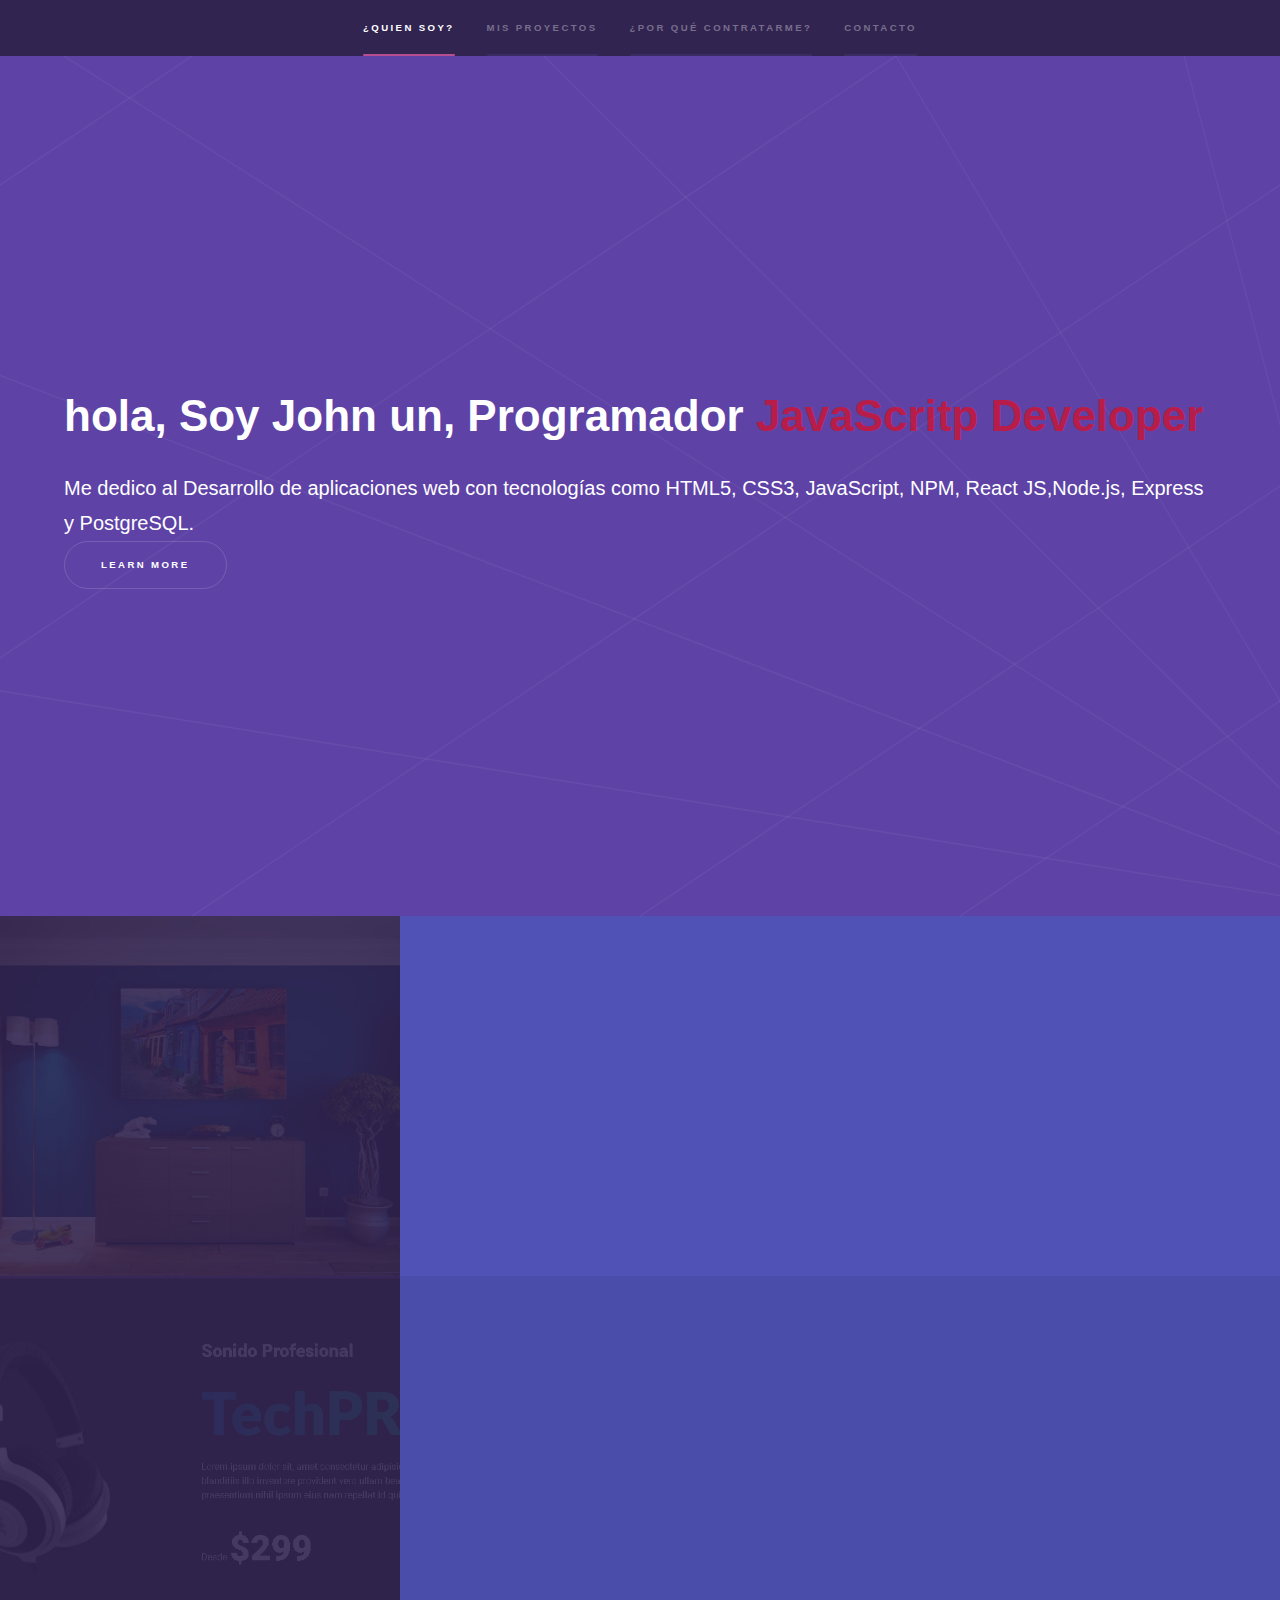
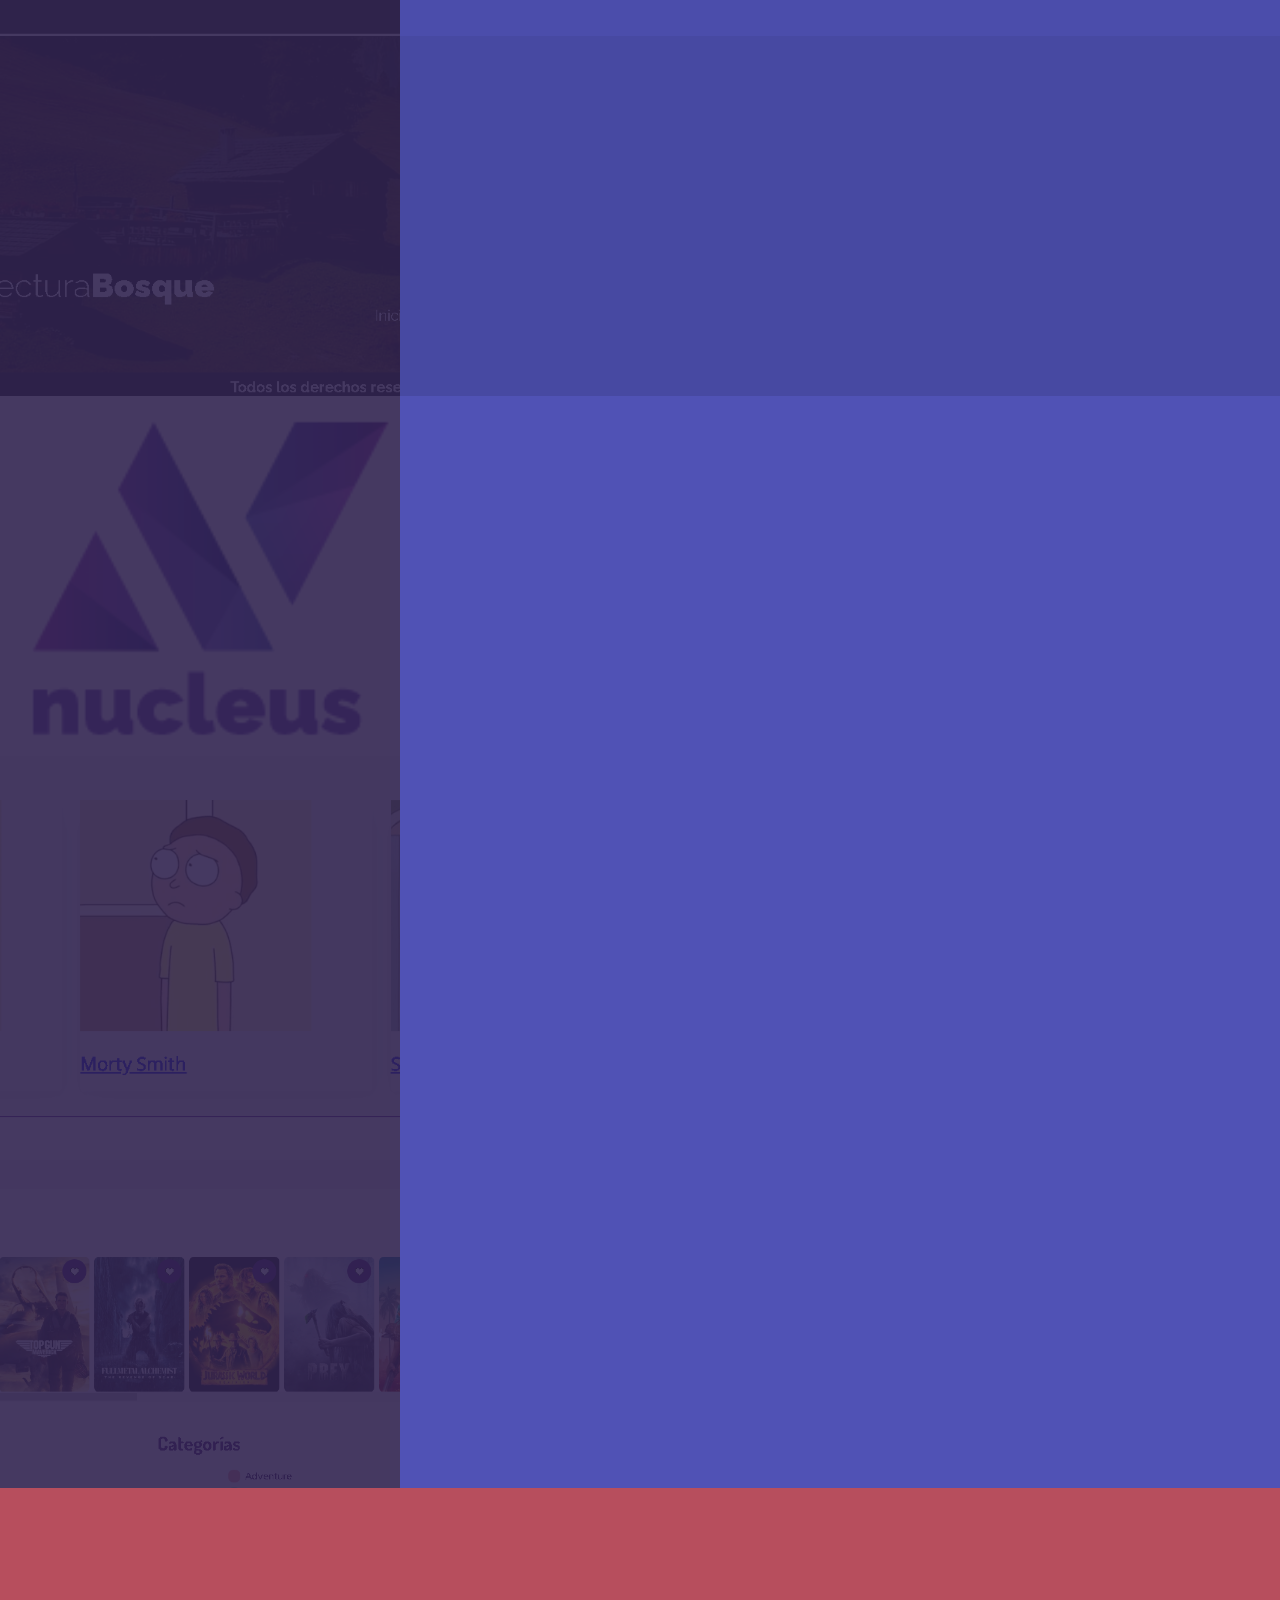
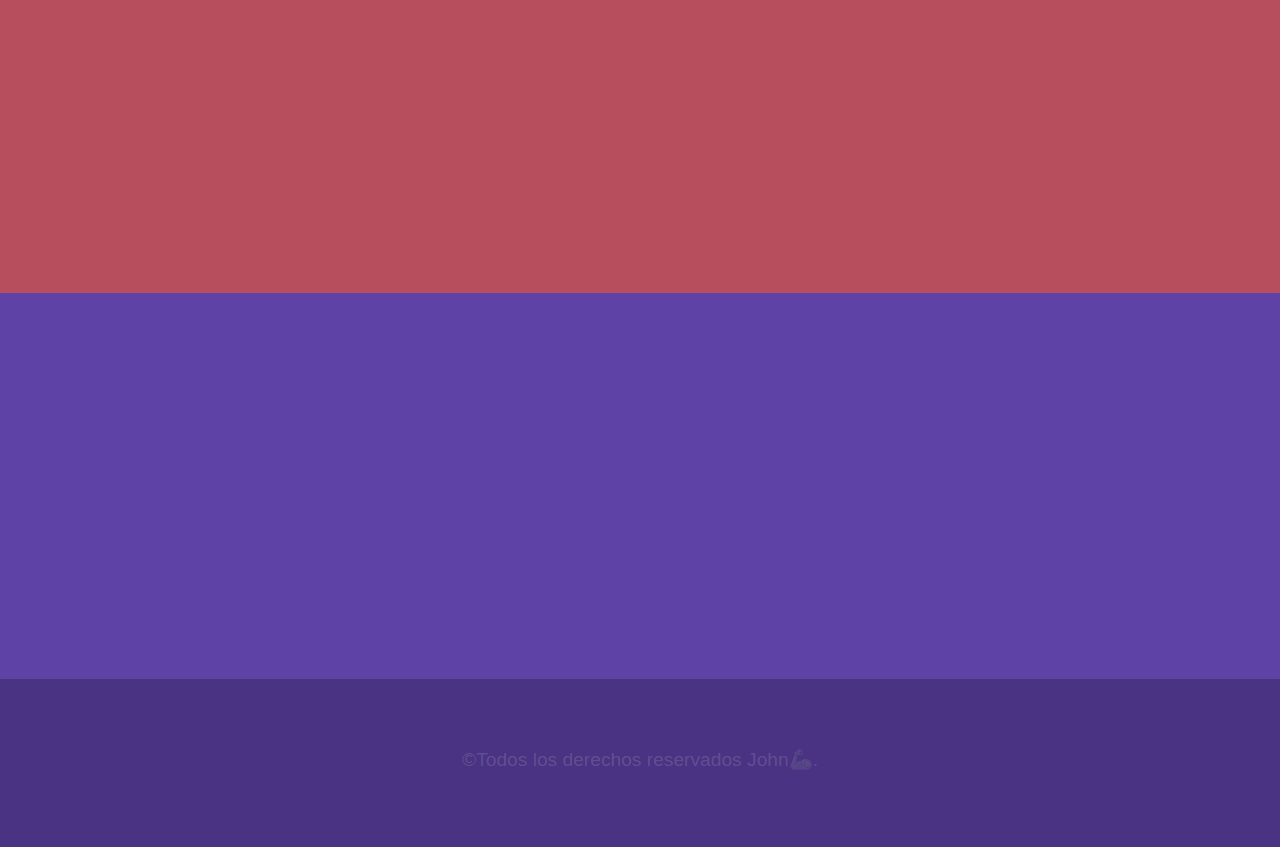
<file: index.html>
<!DOCTYPE HTML>
<!--
	Hyperspace by HTML5 UP
	html5up.net | @ajlkn
	Free for personal and commercial use under the CCA 3.0 license (html5up.net/license)
-->
<html>
	<head>
		<title>Portafolio de John Orellana</title>
		<meta charset="utf-8" />
		<meta name="viewport" content="width=device-width, initial-scale=1, user-scalable=no" />
		<link rel="stylesheet" href="assets/css/main.css" />
		<noscript><link rel="stylesheet" href="assets/css/noscript.css" /></noscript>
		
		<link
		rel="icon"
		type="image/png"
		sizes="300x300"
		href="./images/20b18fa5a4a64cafaa037bbb05630f1c.png"
	  />
  
	</head>
	<body class="is-preload">

		<!-- Sidebar -->
			<section id="sidebar">
				<div class="inner">
					<nav>
						<ul>
							<li><a href="#intro">¿Quien soy?</a></li>
							<li><a href="#one">Mis Proyectos</a></li>
							<li><a href="#two">¿Por qué Contratarme?</a></li>
							<li><a href="#three">Contacto</a></li>
						</ul>
					</nav>
				</div>
			</section>

		<!-- Wrapper -->
			<div id="wrapper">

				<!-- Intro -->
					<section id="intro" class="wrapper style1 fullscreen fade-up">
						<div class="inner">
							<h1>hola, Soy John un, Programador <span style="color: #ff000094;"> JavaScritp Developer</span> </h1>
							<p style="color: white;">Me dedico al Desarrollo de aplicaciones web con tecnologías como HTML5, CSS3, JavaScript, NPM, React JS,Node.js, Express y PostgreSQL.</p>
							<ul class="actions">
								<li><a href="#one" class="button scrolly">Learn more</a></li>
							</ul>
						</div>
					</section>

				<!-- One -->
					<section id="one" class="wrapper style2 spotlights">
						<section>
							<a href="#" class="image"><img src="images/principal.jpg" alt="" data-position="center center" /></a>
							<div class="content">
								<div class="inner">
									<h2>Tienda Muebles</h2>
									<p>Esta Plantilla esta construida en HTML5 Y CSS y es total mente Responsive,  se trata de una tienda de muebles para el hogar con diferentes secciones. Puedes visitar el sitio haciendo clic en el botón que aprese abajo</p>
									<ul class="actions">
										<li><a href="https://wondrous-lokum-96b2d1.netlify.app" class="button" target="_blank">ver sitio</a></li>
									</ul>
								</div>
							</div>
						</section>
						<section>
							<a href="#" class="image"><img src="images/TechPro.jpg.png" alt="" data-position="top center" /></a>
							<div class="content">
								<div class="inner">
									<h2>TechPro</h2>
									<p>Esta Plantilla esta construida en HTML5 Y CSS y es total mente Responsive, el sitio como tal es una tienda de Audifonos de gran calidad y Puedes visitar el sitio haciendo clic en el botón que aparese abajo </p>
									<ul class="actions">
										<li><a href="https://darling-beijinho-751884.netlify.app" class="button" target="_blank">ver sitio</a></li>
									</ul>
								</div>
							</div>
						</section>
						<section>
							<a href="#" class="image"><img src="images/cabaña.jpg.png" alt="" data-position="25% 25%" /></a>
							<div class="content">
								<div class="inner">
									<h2>Arquitectura Bosque</h2>
									<p>Esta Plantilla está construida en HTML5 Y CSS y es total mente Responsive. Este es un sitio donde se muestras distintas arquitecturas de Cabañas para su posterior Compra,  Incluye una galería y la sección de contacto para posibles Clientes. Puedes visitar el sitio haciendo clic en el botón que aparese abajo</p>
									<ul class="actions">
										<li><a href="https://dapper-buttercream-8cd1b5.netlify.app" class="button" target="_blank">ver sitio</a></li>
									</ul>
								</div>
							</div>
						</section>
						<section>
							<a href="#" class="image"><img src="images/nuclues2.png" alt="" data-position="25% 25%" /></a>
							<div class="content">
								<div class="inner">
									<h2>Nucleus</h2>
									<p>Esta Plantilla está construida en HTML5, CSS y utiliza la metodologia de BEM (Block, Element, Modifier o Bloque, Elemento, Modificador) y es total mente Responsive. </p><br>
									<ul class="actions">
										<li><a href="https://soft-crumble-80864e.netlify.app/" class="button" target="_blank">ver sitio</a></li>
									</ul>
								</div>
							</div>
						</section>
						<section>
							<a href="#" class="image"><img src="images/Rick_and_Morty.jpg.png" alt="" data-position="top center" /></a>
							<div class="content">
								<div class="inner">
									<h2>Api de Rick and Morty</h2>
									Esta SPA (Single Page Aplicatión) está construida  con las tecnologías de HTML5, CSS, JavaScript Vanilla.<br/> <a href="Detalles.html" class="mas-info">Más Información ...</a></p><br>

									<ul class="actions">
										<li><a href="https://earnest-boba-e931ce.netlify.app" class="button" target="_blank">ver sitio</a></li>
									</ul>
								</div>
							</div>
						</section>
						<section>
							<a href="#" class="image"><img src="images/App-Movies.jpg.png" alt="" data-position="top center" /></a>
							<div class="content">
								<div class="inner">
									<h2><span style="background-color: #ff9900eb;">Platzi</span>Movies</h2>
									<p>PlatziMovies es una página web donde podemos consultar las películas más populares o las que se encuentran en taquilla, de esta manera podrás saber cuál será tu próxima función para poder disfrutar en Cines.<br/><a href="Detalles.html" class="mas-info">Más Infomación ...</a></p><br>
									<ul class="actions">
										<li><a href="https://taupe-madeleine-fccaf6.netlify.app" class="button" target="_blank">ver sitio</a></li>
									</ul>
								</div>
							</div>
						</section>
					</section>

				<!-- Two -->
					<section id="two" class="wrapper style3 fade-up">
						<div class="inner">
							<h2>¿Por qué Contratarme?</h2>
							<p>La Razón por la cual contratarme es porque sé que puedo aportar mucho valor a la empresa de forma que puedo adaptarme de manera muy rápida a un entorno laboral que sea exigente y competitivo, soy direccionado, proactivo y sobre todo tengo mucha empatía y eso es  gracias a que también he estado en puestos de  servicio al cliente.soy bastante colaborativo y me encanta poder ayudar a los demás  También el hecho de que soy un Autodidacta Por lo cual soy alguien que le gusta investigar y leer mucha documentación pues casi siempre me estoy capacitando en diversos temas del desarollo de software, lo que se pretende en sí es de nunca parar de Aprender.</p>
							<div class="features">
								
								
							</div>
							<ul class="actions">
								<li><a href="mas-sobre-mi.html" class="button">Más sobre mi</a></li>
							</ul>
						</div>
					</section>

				<!-- Three -->
					<section id="three" class="wrapper style1 fade-up">
						<div class="inner">
							<h2 class="inner__headig">Contacto</h2>
							<div class="split style1">
								<section style="width: 90%;" class="container">
									<ul class="contact">
									
										<li>
											<h3>Email</h3>
											<a href="https://mail.google.com/mail/u/0/" target="_blank">johnorellana36@gmail.com</a>
										</li>
										<li>
											<h3>Phone</h3>
											<span>(504) 98780057</span>
										</li>
										<li>
											<h3>Social</h3>
											<ul class="icons">
												<!-- <li><a href="#" class="icon brands fa-twitter"><span class="label">Twitter</span></a></li> -->
												<!-- <li><a href="#" class="icon brands fa-facebook-f"><span class="label">Facebook</span></a></li> -->
												<li><a href="https://github.com/johnCoor" class="icon brands fa-github" target="_blank"><span class="label">GitHub</span></a></li>
												<!-- <li><a href="#" class="icon brands fa-instagram"><span class="label">Instagram</span></a></li> -->
												<li><a href="https://www.linkedin.com/in/john-jes%C3%BAs-orellana-salazar-31b95422b/" class="icon brands fa-linkedin-in" target="_blank"><span class="label">LinkedIn</span></a></li>
											</ul>
										</li>
									</ul>
								</section>
							</div>
						</div>
					</section>

			</div>

		<!-- Footer -->
			<footer id="footer" class="wrapper style1-alt">
				<div class="inner">
					<ul class="menu">
						<li >&copy;Todos los derechos reservados John🦾.</li>
					</ul>
				</div>
			</footer>

		<!-- Scripts -->
			<script src="assets/js/jquery.min.js"></script>
			<script src="assets/js/jquery.scrollex.min.js"></script>
			<script src="assets/js/jquery.scrolly.min.js"></script>
			<script src="assets/js/browser.min.js"></script>
			<script src="assets/js/breakpoints.min.js"></script>
			<script src="assets/js/util.js"></script>
			<script src="assets/js/main.js"></script>

	</body>
</html>
</file>
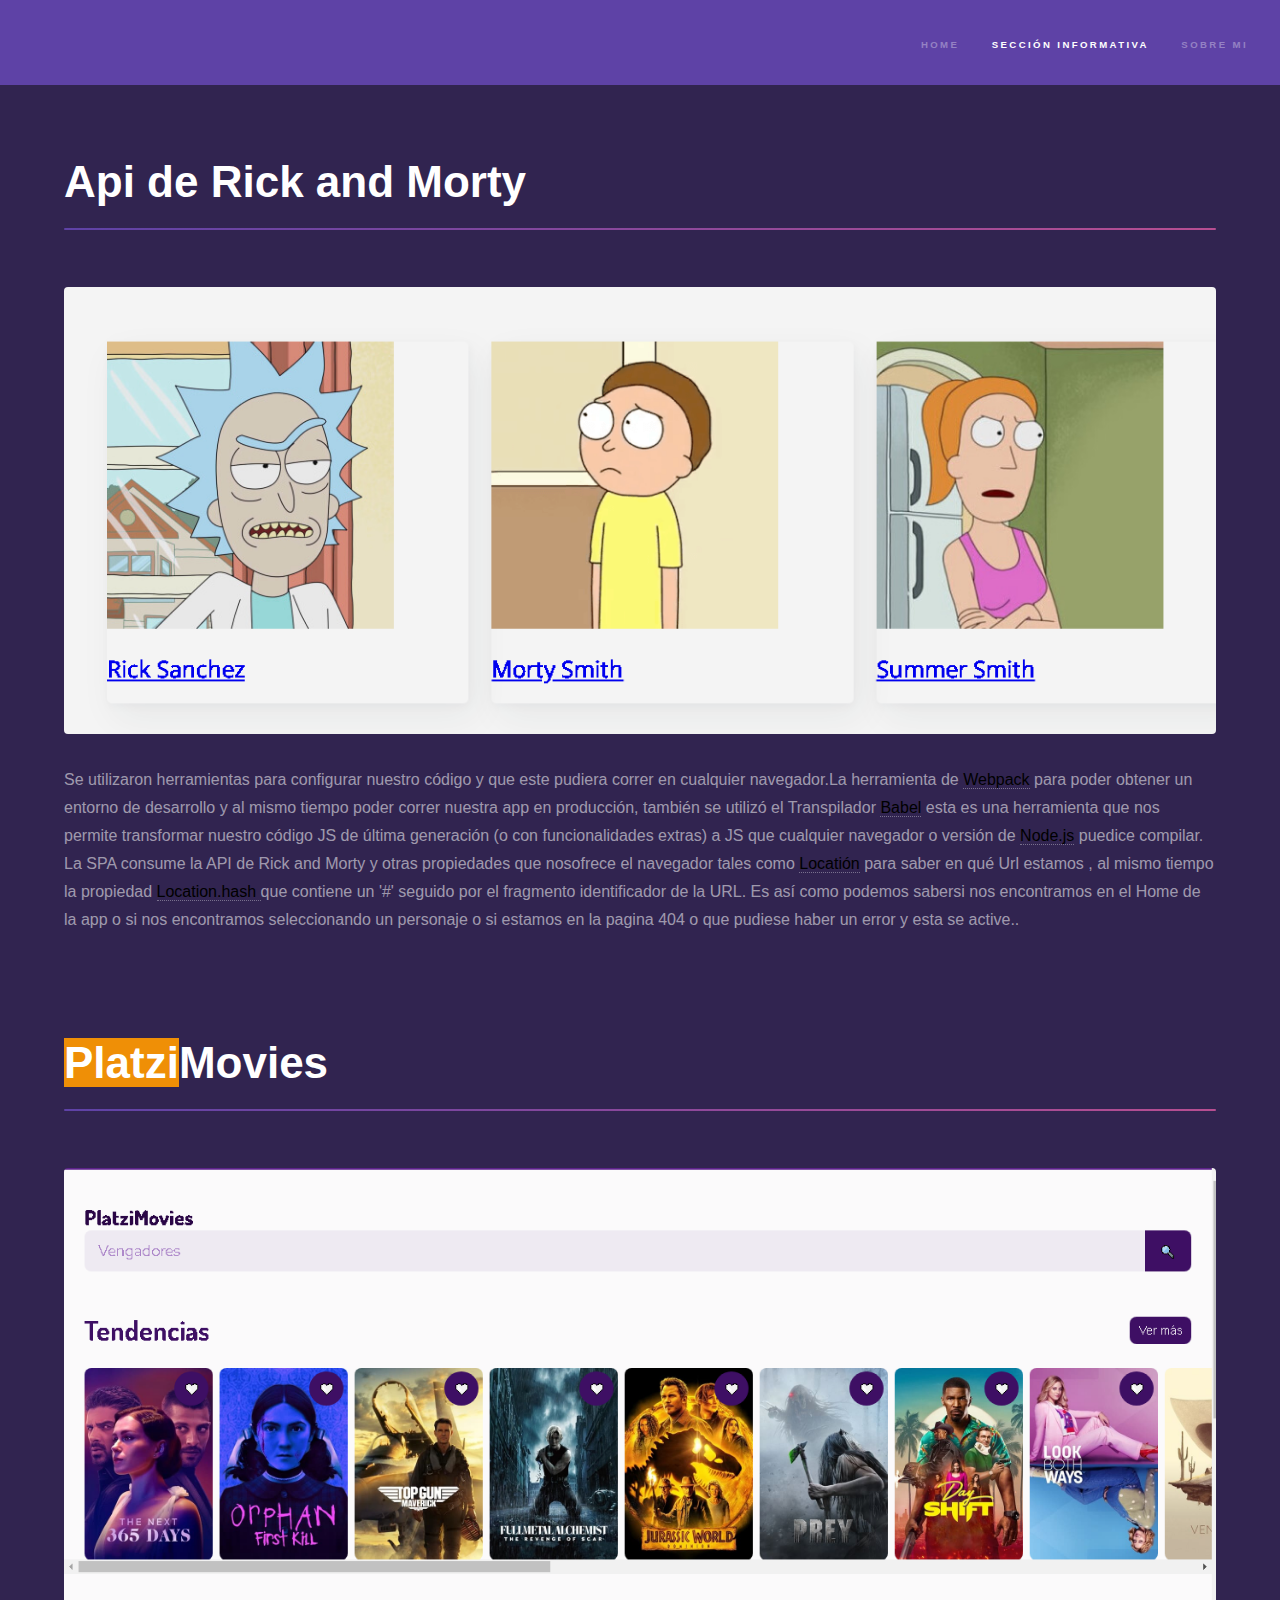
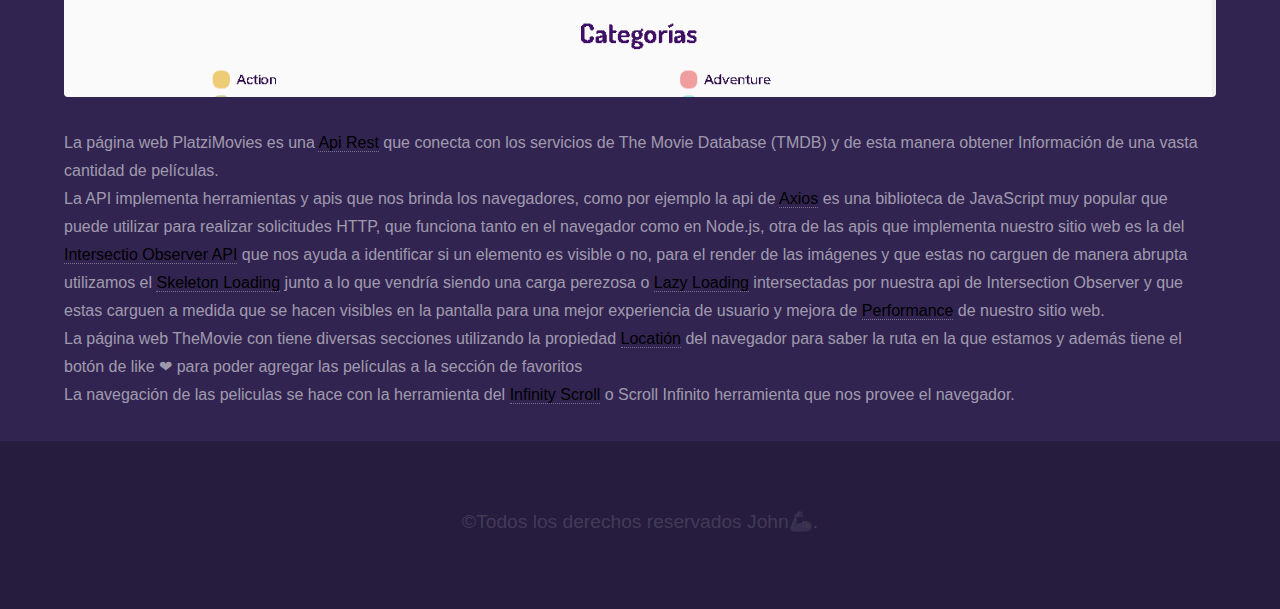
<file: Detalles.html>
<!DOCTYPE HTML>
<!--
	Hyperspace by HTML5 UP
	html5up.net | @ajlkn
	Free for personal and commercial use under the CCA 3.0 license (html5up.net/license)
-->
<html>
	<head>
		<meta charset="utf-8" />
		<meta name="viewport" content="width=device-width, initial-scale=1, user-scalable=no" />
		<link rel="stylesheet" href="assets/css/main.css" />
		<noscript><link rel="stylesheet" href="assets/css/noscript.css" /></noscript>
		<link rel="preconnect" href="https://fonts.googleapis.com">
		<link rel="preconnect" href="https://fonts.gstatic.com" crossorigin>
		<link href="https://fonts.googleapis.com/css2?family=DM+Sans&family=Montserrat:ital@1&family=Open+Sans:wght@300&family=Poppins&display=swap" rel="stylesheet">
		<title>Sección Informativa</title>	
		
		<link
		rel="icon"
		type="image/png"
		sizes="300x300"
		href="./images/20b18fa5a4a64cafaa037bbb05630f1c.png"
	  />
  
	</head>
	<body class="is-preload">

		<!-- Header -->
			<header id="header">
				<nav>
					<ul>
						<li><a href="index.html">Home</a></li>
						<li><a href="Detalles.html" class="active">Sección Informativa</a></li>
						<li><a href="mas-sobre-mi.html">Sobre mi</a></li>
					</ul>
				</nav>
			</header>

		<!-- Wrapper -->
			<div id="wrapper">

				<!-- Main -->
					<section id="main" class="wrapper">
						<div class="inner">
							<h1 class="major">Api de Rick and Morty</h1>
							<span class="image fit"><img src="images/Rick_and_Morty.jpg.png" alt="" /></span>
							<p> Se utilizaron herramientas para configurar nuestro código y que este pudiera correr en cualquier navegador.La herramienta  de <span style="color: black;"><a href="https://webpack.js.org/concepts/" target="_blank"> Webpack</a></span> para poder obtener un entorno de desarrollo y al mismo tiempo poder correr nuestra app en producción, también se utilizó el Transpilador <span style="color: black;"><a href="https://babeljs.io/docs/en/" target="_blank">Babel</a></span> esta es una herramienta que nos permite transformar nuestro código JS de última generación (o con funcionalidades extras) a JS que cualquier navegador o versión de <span style="color: black;"><a href="https://nodejs.org/en/docs/" target="_blank">Node.js</a></span> puedice compilar.</p>

							<p>La SPA consume la API de Rick and Morty y otras propiedades que nosofrece el navegador tales como <span style="color: black;"><a href="https://developer.mozilla.org/es/docs/Web/API/Location" target="_blank" >Locatión</a></span> para saber en qué Url estamos , al mismo tiempo la propiedad <span style="color: black;"> <a href="https://developer.mozilla.org/en-US/docs/Web/API/Location/hash" target="_blank">Location.hash </a></span> que contiene un '#' seguido por el fragmento identificador de la URL. Es así como podemos sabersi nos encontramos en el Home de la app o si nos encontramos seleccionando un personaje o si estamos en la pagina 404 o que pudiese haber un error y esta se active..</p>
						</div>
					</section>
					<section id="main" class="wrapper">
						<div class="inner">
							<h1 class="major"><span style="background-color: #ff9900eb;">Platzi</span>Movies</h1>
							<span class="image fit"><img src="images/App-Movies.jpg.png" alt="" /></span>
							<p>La página web PlatziMovies es una <a href="https://developer.mozilla.org/es/docs/Glossary/REST" target="_blank" style="color: black;">Api Rest</a> que conecta con los servicios de The Movie Database (TMDB) y de esta manera obtener Información de una vasta cantidad de películas.</p>

							<p>La API implementa herramientas y apis que nos brinda los navegadores, como por ejemplo la api de <a href="https://axios-http.com/docs/intro" target="_blank" style="color:black;">Axios</a> es una biblioteca de JavaScript muy popular que puede utilizar para realizar solicitudes HTTP, que funciona tanto en el navegador como en Node.js, otra de las apis que implementa nuestro sitio web es la del <a href="https://developer.mozilla.org/es/docs/Web/API/Intersection_Observer_API" target="_blank" style="color:black;">Intersectio Observer API</a> que nos ayuda a identificar si un elemento es visible o no, para el render de las imágenes y que estas no carguen de manera abrupta utilizamos el <a href="https://www.npmjs.com/package/react-loading-skeleton" target="_blank" style="color: black;">Skeleton Loading</a> junto a lo que vendría siendo una carga perezosa o <a href="https://developer.mozilla.org/en-US/docs/Web/Performance/Lazy_loading" style="color:black ;" target="_blank">Lazy Loading</a> intersectadas por nuestra api de Intersection Observer y que estas carguen a medida que se hacen visibles en la pantalla para una mejor experiencia de usuario y mejora de <a href="https://developer.mozilla.org/es/docs/Web/Performance" style="color: black;" target="_blank">Performance</a> de nuestro sitio web.</p>

							<p>La página web TheMovie con tiene diversas secciones utilizando la propiedad <span style="color: black;"><a href="https://developer.mozilla.org/es/docs/Web/API/Location" target="_blank" >Locatión</a></span> del navegador para saber la ruta en la que estamos  y además tiene el botón de like ❤ para poder agregar las películas a la sección de favoritos</p>

							<p>La navegación de las peliculas se hace con la herramienta del <a href="https://javascript.plainenglish.io/implementing-infinite-scroll-behavior-2dabff25901f" style="color: black;" target="_blank">Infinity Scroll</a> o Scroll Infinito herramienta que nos provee el navegador.</p>
						</div>
					</section>


			</div>

		<!-- Footer -->
			<footer id="footer" class="wrapper alt">
				<div class="inner">
					<ul class="menu">
						<li >&copy;Todos los derechos reservados John🦾.</li>
					</ul>
				</div>
			</footer>

		<!-- Scripts -->
			<script src="assets/js/jquery.min.js"></script>
			<script src="assets/js/jquery.scrollex.min.js"></script>
			<script src="assets/js/jquery.scrolly.min.js"></script>
			<script src="assets/js/browser.min.js"></script>
			<script src="assets/js/breakpoints.min.js"></script>
			<script src="assets/js/util.js"></script>
			<script src="assets/js/main.js"></script>

	</body>
</html>
</file>
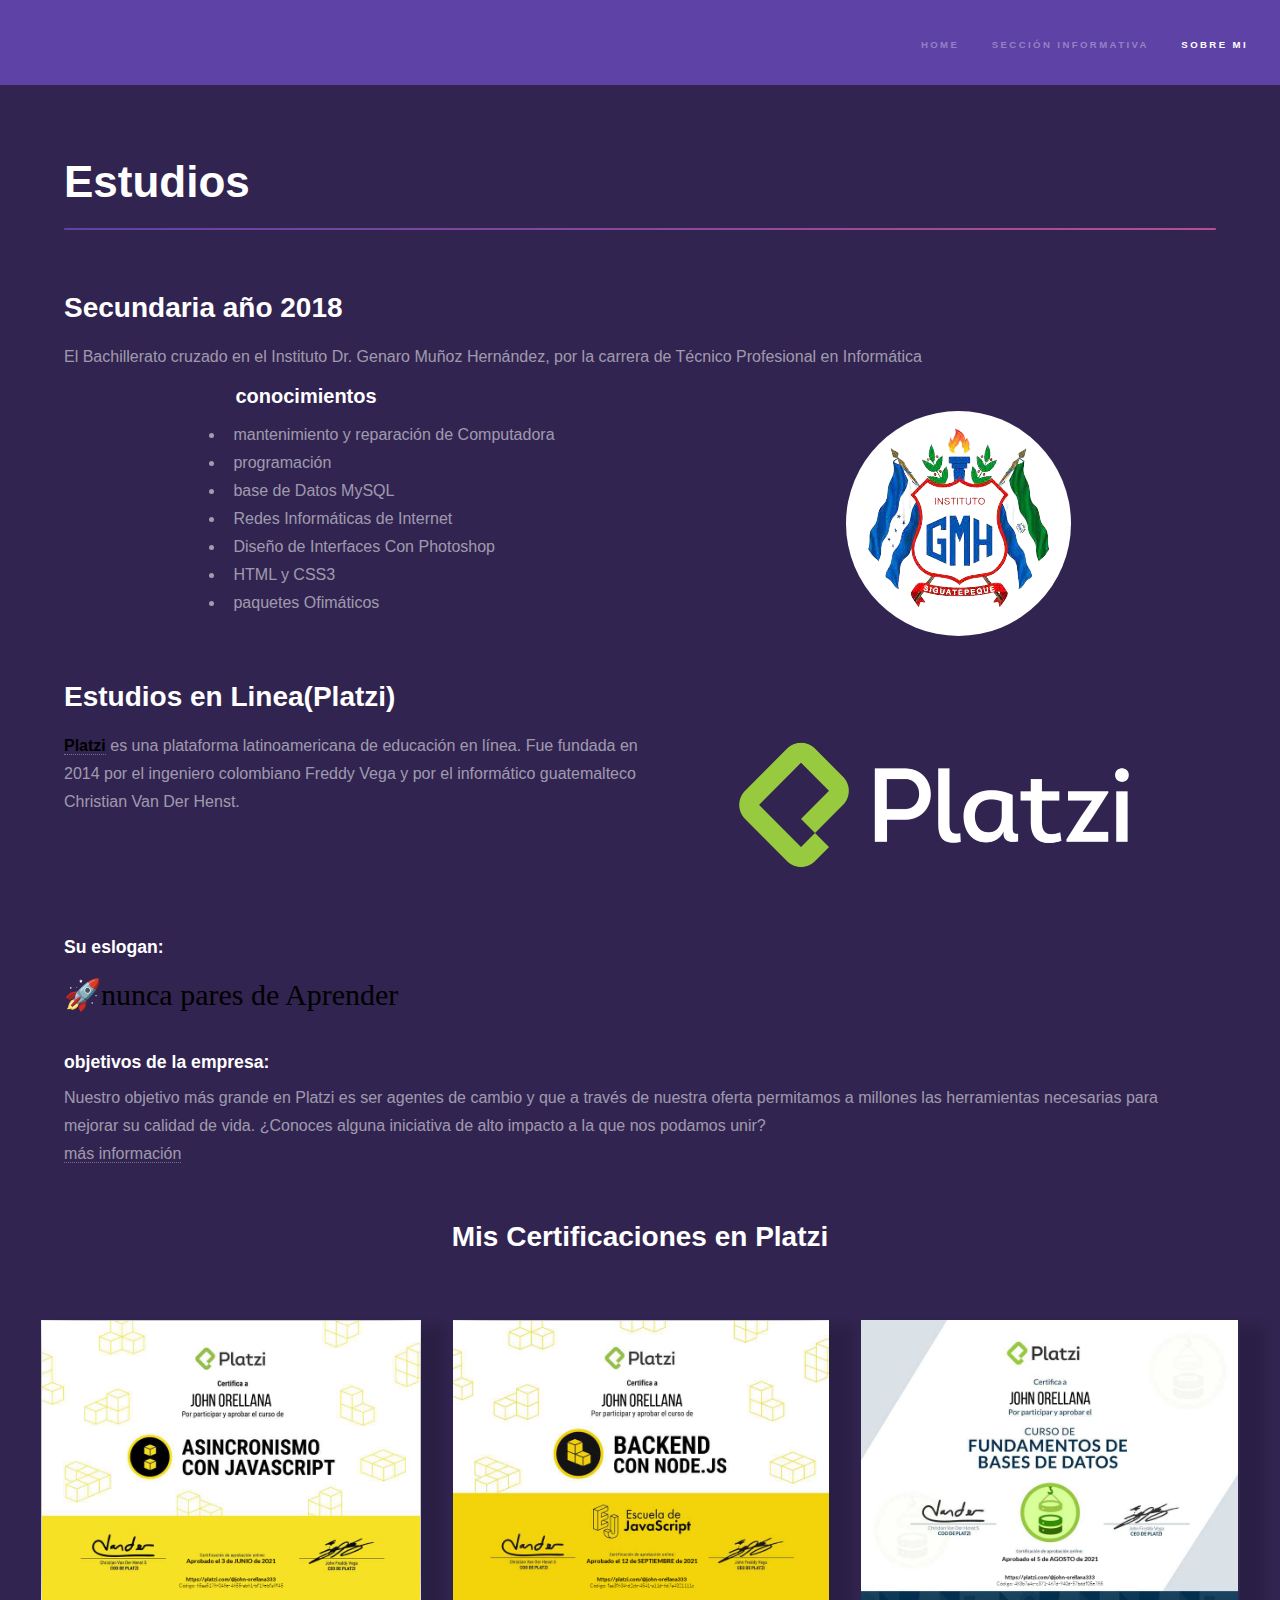
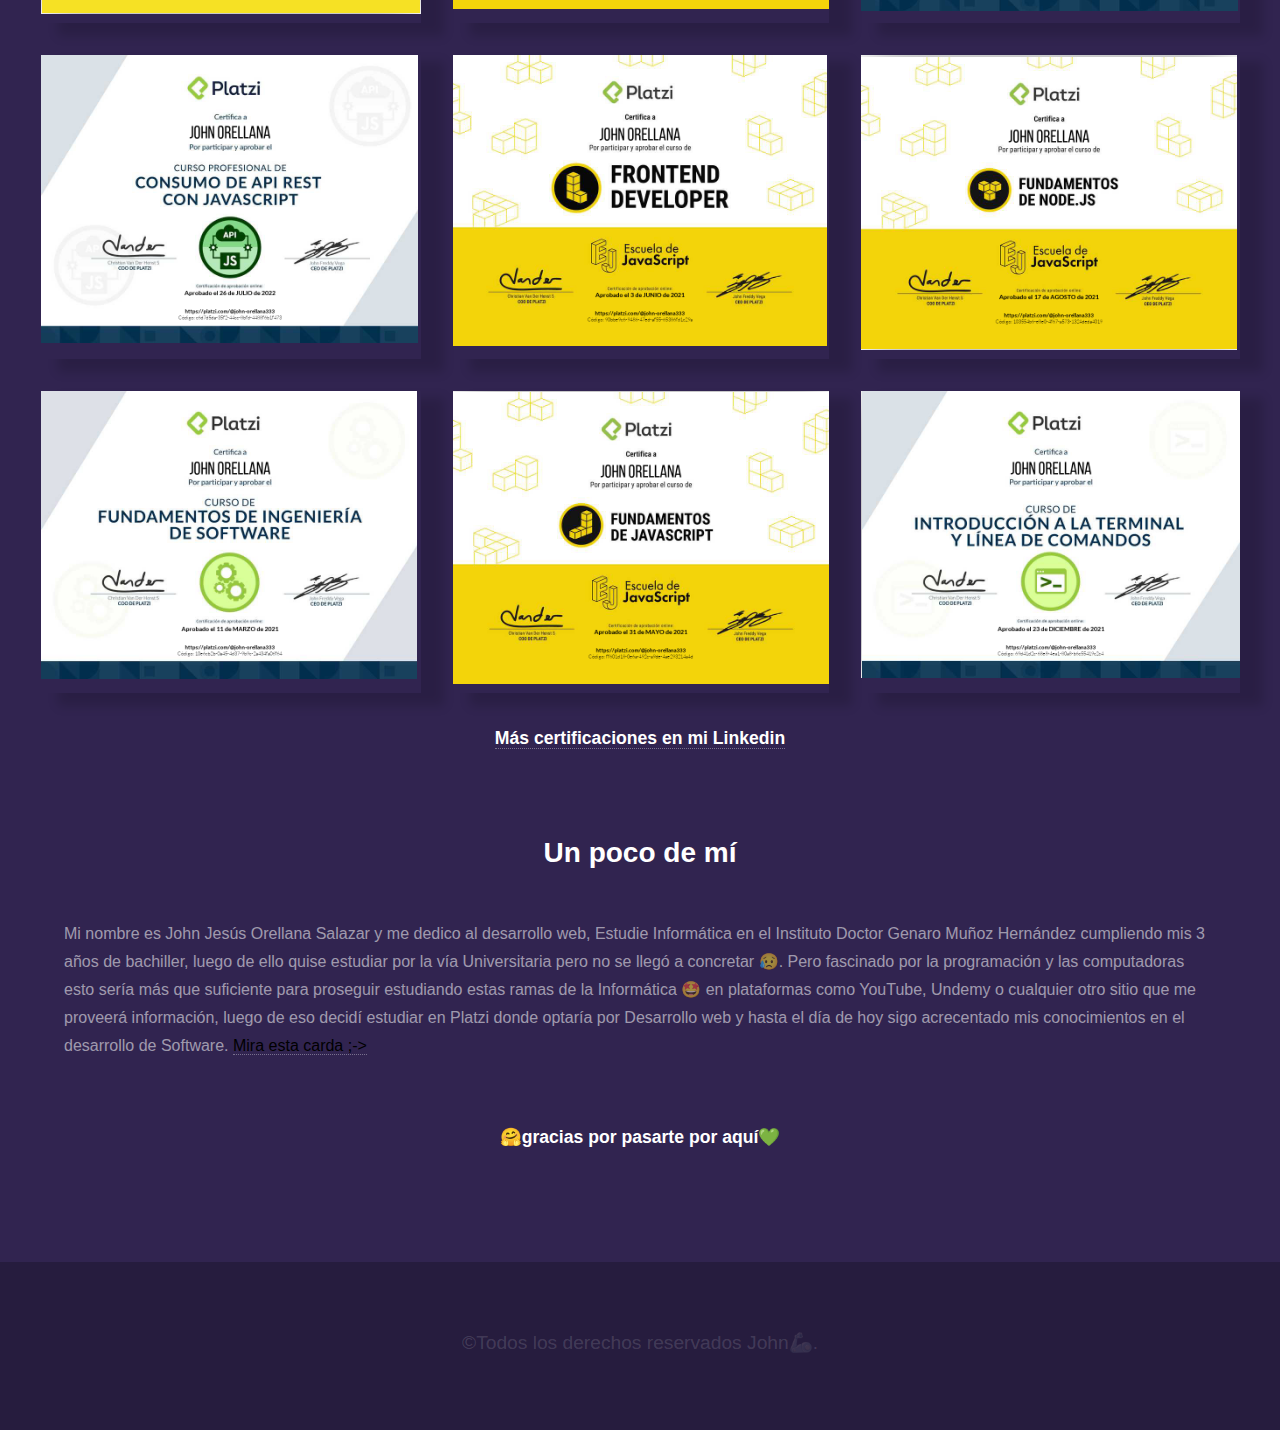
<file: mas-sobre-mi.html>
<!DOCTYPE HTML>
<!--
	Hyperspace by HTML5 UP
	html5up.net | @ajlkn
	Free for personal and commercial use under the CCA 3.0 license (html5up.net/license)
-->
<html>
	<head>
		<title>Sobre mi</title>
		<meta charset="utf-8" />
		<meta name="viewport" content="width=device-width, initial-scale=1, user-scalable=no" />
		<link rel="stylesheet" href="assets/css/main.css" />
		<noscript><link rel="stylesheet" href="assets/css/noscript.css" /></noscript>
		<link
		rel="icon"
		type="image/png"
		sizes="300x300"
		href="./images/20b18fa5a4a64cafaa037bbb05630f1c.png"
	  />
	</head>
	<body class="is-preload">

		<!-- Header -->
			<header id="header">
				
				<nav>
					<ul>
						<li><a href="index.html">Home</a></li>
						<li><a href="Detalles.html">Sección Informativa</a></li>
						<li><a href="elements.html"  class="active">sobre mi</a></li>
					</ul>
				</nav>
			</header>

		<!-- Wrapper -->
			<div id="wrapper">

				<!-- Main -->
					<section id="main" class="wrapper">
						<div class="inner">
							<h1 class="major">Estudios</h1>

							<!-- Text -->
								<section>
									<h2>Secundaria año 2018</h2>
									<p>El Bachillerato cruzado en el Instituto Dr. Genaro Muñoz Hernández,  por la carrera de 
										Técnico Profesional en Informática 
										</p>
										<div class="list-container">
											<ul class="">
												<h3 style="margin: 10px;font-size:20px;">conocimientos</h3>
												<li>mantenimiento y reparación de 
													Computadora</li>
												<li>programación</li>
												<li>base de Datos MySQL</li>
												<li> Redes Informáticas de Internet</li>
												<li> Diseño de Interfaces Con Photoshop </li>
												<li> HTML y CSS3  </li>
												<li> paquetes Ofimáticos </li>
											</ul>
	
											<div class="gmh-img">
												<img style="background:white;border-radius: 50%;" src="./images/download-removebg-preview (1).png" alt="">
											</div>
										</div>
								</section>


							<!-- Lists -->
								<section>
									<div class="platzi-continer">
										<div class="platzi--wrapper">
											<div class="texto">
												<h2>Estudios en Linea(Platzi)</h2>
												<p><a href="https://platzi.com/" target="_blank" style="color: black; font-weight:bold; margin: 0;">Platzi</a> es una plataforma latinoamericana de educación en línea. Fue fundada en 2014 por el ingeniero colombiano Freddy Vega y por el informático guatemalteco Christian Van Der Henst. <br><br> 

											</div>
												
												<div class="imagen-platzi">
													<img style="width: 500px;" src="./images/logo.webp" alt="">
												</div>
											</div>

	
										 <h3>Su eslogan:</h3><span style="color:black; font-family: cursive; font-size: 30px;">🚀nunca pares de Aprender</span>	<br><br>
										
										<h3>objetivos de la empresa: </h3>
										 Nuestro objetivo más grande en Platzi es ser agentes de cambio y que a través de nuestra oferta permitamos a millones las herramientas necesarias para mejorar su calidad de vida. ¿Conoces alguna iniciativa de alto impacto a la que nos podamos unir?<br> <a href="https://platzi.com/blog/platzi-y-nuestra-vision-de-impacto-social/" target="_blank"> más información</a>
										</p>
	

									</div>
								</section>


								<section class="personal">
									<h2 class="personal__title">Mis Certificaciones en Platzi</h2>
									<div class="personal__container">
										<div class="personal__img">
											<img  src="./images/Asincronizco.png" alt="imagen de Certificaciones">
										</div>

										<div class="personal__img">
											<img src="./images/backen-con.node2018.png" alt="imagen de Certificaciones">
										</div>

										<div class="personal__img">
											<img src="./images/curso_de_fundamnetos-de-base-de-datos.png" alt="imagen de Certificaciones">
										</div>

										<div class="personal__img">
											<img src="./images/curso-profesional-consumo_de_Api_rest.png" alt="imagen de Certificaciones">
										</div>

										<div class="personal__img">
											<img src="./images/fonted-developer.png" alt="imagen de Certificaciones">
										</div>

										<div class="personal__img">
											<img src="./images/fundamentos_de_node.png" alt="imagen de Certificaciones">
										</div>

										<div class="personal__img">
											<img src="./images/fundamentos-ing-software.png" alt="imagen de Certificaciones">
										</div>

										<div class="personal__img">
											<img src="./images/fundamentos-javascript.png" alt="imagen de Certificaciones">
										</div>

										<div class="personal__img">
											<img src="./images/linea-de-comandos.png" alt="imagen de Certificaciones">
										</div>
									</div>
									<h3 class="personal__certificacion"> <a href="https://www.linkedin.com/in/john-jes%C3%BAs-orellana-salazar-31b95422b/details/certifications/" target="_blank">Más certificaciones en mi Linkedin</a></h3>
								</section>
							<!-- Table -->
								<section class="me">
									<h2 class="me__title"> Un poco de mí</h2>
									<p class="me__text">Mi nombre es John Jesús Orellana Salazar y me dedico al desarrollo web,
										Estudie Informática en el Instituto Doctor Genaro Muñoz Hernández cumpliendo mis 3 años de bachiller, luego de ello quise estudiar por la vía Universitaria pero no se llegó a concretar 😥. Pero  fascinado por la programación y las computadoras esto sería más que suficiente para proseguir  estudiando estas  ramas de la Informática  🤩 en plataformas como YouTube, Undemy  o cualquier otro sitio que me proveerá información, luego de eso decidí estudiar en Platzi donde optaría por Desarrollo web y hasta el día de hoy sigo acrecentado mis conocimientos en el desarrollo de Software. <a style="color: black;" href="https://johns-card-polite-cuchufli-60e2c5.netlify.app/" target="_blank">Mira esta carda ;-></a> 
										</p>

										<h3 class="greedings">🤗gracias por pasarte por aquí💚</h3>
								</section>

						</div>
					</section>

			</div>

		<!-- Footer -->
			<footer id="footer" class="wrapper alt">
				<div class="inner">
					<ul class="menu">
						<li >&copy;Todos los derechos reservados John🦾.</li>
					</ul>
				</div>
			</footer>

		<!-- Scripts -->
			<script src="assets/js/jquery.min.js"></script>
			<script src="assets/js/jquery.scrollex.min.js"></script>
			<script src="assets/js/jquery.scrolly.min.js"></script>
			<script src="assets/js/browser.min.js"></script>
			<script src="assets/js/breakpoints.min.js"></script>
			<script src="assets/js/util.js"></script>
			<script src="assets/js/main.js"></script>

	</body>
</html>
</file>
<file: assets/css/noscript.css>
/*
	Hyperspace by HTML5 UP
	html5up.net | @ajlkn
	Free for personal and commercial use under the CCA 3.0 license (html5up.net/license)
*/

/* Spotlights */

	.spotlights > section > .image:before {
		opacity: 0 !important;
	}

	.spotlights > section > .content > .inner {
		-moz-transform: none !important;
		-webkit-transform: none !important;
		-ms-transform: none !important;
		transform: none !important;
		opacity: 1 !important;
	}

/* Wrapper */

	.wrapper > .inner {
		opacity: 1 !important;
		-moz-transform: none !important;
		-webkit-transform: none !important;
		-ms-transform: none !important;
		transform: none !important;
	}

/* Sidebar */

	#sidebar > .inner {
		opacity: 1 !important;
	}

	#sidebar nav > ul > li {
		-moz-transform: none !important;
		-webkit-transform: none !important;
		-ms-transform: none !important;
		transform: none !important;
		opacity: 1 !important;
	}
</file>
<file: assets/css/main.css>
@import url(fontawesome-all.min.css);

/*
	Hyperspace by HTML5 UP
	html5up.net | @ajlkn
	Free for personal and commercial use under the CCA 3.0 license (html5up.net/license)
*/

html, body, div, span, applet, object,
iframe, h1, h2, h3, h4, h5, h6, p, blockquote,
pre, a, abbr, acronym, address, big, cite,
code, del, dfn, em, img, ins, kbd, q, s, samp,
small, strike, strong, sub, sup, tt, var, b,
u, i, center, dl, dt, dd, ol, ul, li, fieldset,
form, label, legend, table, caption, tbody,
tfoot, thead, tr, th, td, article, aside,
canvas, details, embed, figure, figcaption,
footer, header, hgroup, menu, nav, output, ruby,
section, summary, time, mark, audio, video {
	margin: 0;
	padding: 0;
	border: 0;
	font-size: 100%;
	font: inherit;
	vertical-align: baseline;}

article, aside, details, figcaption, figure,
footer, header, hgroup, menu, nav, section {
	display: block;}

body {
	line-height: 1;
}

ol, ul {
	list-style: none;
}

blockquote, q {
	quotes: none;
}

	blockquote:before, blockquote:after, q:before, q:after {
		content: '';
		content: none;
	}

table {
	border-collapse: collapse;
	border-spacing: 0;
}

body {
	-webkit-text-size-adjust: none;
}

mark {
	background-color: transparent;
	color: inherit;
}

input::-moz-focus-inner {
	border: 0;
	padding: 0;
}

input, select, textarea {
	-moz-appearance: none;
	-webkit-appearance: none;
	-ms-appearance: none;
	appearance: none;
}

/* Basic */

	@-ms-viewport {
		width: device-width;
	}

	body {
		-ms-overflow-style: scrollbar;
	}

	@media screen and (max-width: 480px) {

		html, body {
			min-width: 320px;
		}

	}

	html {
		box-sizing: border-box;
	}

	*, *:before, *:after {
		box-sizing: inherit;
	}

	body {
		background: #312450;
	}

		body.is-preload *, body.is-preload *:before, body.is-preload *:after {
			-moz-animation: none !important;
			-webkit-animation: none !important;
			-ms-animation: none !important;
			animation: none !important;
			-moz-transition: none !important;
			-webkit-transition: none !important;
			-ms-transition: none !important;
			transition: none !important;
		}

/* Type */

	body, input, select, textarea {
		color: rgba(255, 255, 255, 0.55);
		font-family: Arial, Helvetica, sans-serif;
		font-size: 16.5pt;
		font-weight: normal;
		line-height: 1.75;
	}

		@media screen and (max-width: 1680px) {

			body, input, select, textarea {
				font-size: 13pt;
			}

		}

		@media screen and (max-width: 1280px) {

			body, input, select, textarea {
				font-size: 12pt;
			}

		}

		@media screen and (max-width: 360px) {

			body, input, select, textarea {
				font-size: 11pt;
			}

		}

	a {
		-moz-transition: color 0.2s ease, border-bottom-color 0.2s ease;
		-webkit-transition: color 0.2s ease, border-bottom-color 0.2s ease;
		-ms-transition: color 0.2s ease, border-bottom-color 0.2s ease;
		transition: color 0.2s ease, border-bottom-color 0.2s ease;
		border-bottom: dotted 1px rgba(255, 255, 255, 0.35);
		color: inherit;
		text-decoration: none;
	}

		a:hover {
			border-bottom-color: transparent;
			color: #ffffff;
		}

	strong, b {
		color: #ffffff;
		font-weight: bold;
	}

	em, i {
		font-style: italic;
	}

	p {
		margin: 0 0 0 0;
	}

	h1, h2, h3, h4, h5, h6 {
		color: #ffffff;
		font-weight: bold;
		line-height: 1.5;
		margin: 0 0 0.5em 0;
	}

		h1 a, h2 a, h3 a, h4 a, h5 a, h6 a {
			color: inherit;
			text-decoration: none;
		}

	h1 {
		font-size: 2.75em;
	}

		h1.major {
			margin: 0 0 1.3em 0;
			position: relative;
			padding-bottom: 0.35em;
		}

			h1.major:after {
				background-image: -moz-linear-gradient(to right, #5e42a6, #b74e91);
				background-image: -webkit-linear-gradient(to right, #5e42a6, #b74e91);
				background-image: -ms-linear-gradient(to right, #5e42a6, #b74e91);
				background-image: linear-gradient(to right, #5e42a6, #b74e91);
				-moz-transition: max-width 0.2s ease;
				-webkit-transition: max-width 0.2s ease;
				-ms-transition: max-width 0.2s ease;
				transition: max-width 0.2s ease;
				border-radius: 0.2em;
				bottom: 0;
				content: '';
				height: 0.05em;
				position: absolute;
				right: 0;
				width: 100%;
			}

	h2 {
		font-size: 1.75em;
	}

	h3 {
		font-size: 1.1em;
	}

	h4 {
		font-size: 1em;
	}

	h5 {
		font-size: 0.8em;
	}

	h6 {
		font-size: 0.6em;
	}

	@media screen and (max-width: 736px) {

		h1 {
			font-size: 2em;
		}

		h2 {
			font-size: 2em;
		}

		h3 {
			font-size: 1.5em;
		}

		h4 {
			font-size: 0.8em;
		}

		h5 {
			font-size: 0.6em;
		}

		h6 {
			font-size: 0.6em;
		}

	}

	sub {
		font-size: 0.8em;
		position: relative;
		top: 0.5em;
	}

	sup {
		font-size: 0.8em;
		position: relative;
		top: -0.5em;
	}

	blockquote {
		border-left: solid 4px rgba(255, 255, 255, 0.15);
		font-style: italic;
		margin: 0 0 2em 0;
		padding: 0.5em 0 0.5em 2em;
	}

	code {
		background: rgba(255, 255, 255, 0.05);
		border-radius: 0.25em;
		border: solid 1px rgba(255, 255, 255, 0.15);
		font-family: "Courier New", monospace;
		font-size: 0.9em;
		margin: 0 0.25em;
		padding: 0.25em 0.65em;
	}

	pre {
		-webkit-overflow-scrolling: touch;
		font-family: "Courier New", monospace;
		font-size: 0.9em;
		margin: 0 0 2em 0;
	}

		pre code {
			display: block;
			line-height: 1.75em;
			padding: 1em 1.5em;
			overflow-x: auto;
		}

	hr {
		border: 0;
		border-bottom: solid 1px rgba(255, 255, 255, 0.15);
		margin: 2em 0;
	}

		hr.major {
			margin: 3em 0;
		}

	.align-left {
		text-align: left;
	}

	.align-center {
		text-align: center;
	}

	.align-right {
		text-align: right;
	}

/* Row */

	.row {
		display: flex;
		flex-wrap: wrap;
		box-sizing: border-box;
		align-items: stretch;
	}

		.row > * {
			box-sizing: border-box;
		}

		.row.gtr-uniform > * > :last-child {
			margin-bottom: 0;
		}

		.row.aln-left {
			justify-content: flex-start;
		}

		.row.aln-center {
			justify-content: center;
		}

		.row.aln-right {
			justify-content: flex-end;
		}

		.row.aln-top {
			align-items: flex-start;
		}

		.row.aln-middle {
			align-items: center;
		}

		.row.aln-bottom {
			align-items: flex-end;
		}

		.row > .imp {
			order: -1;
		}

		.row > .col-1 {
			width: 8.33333%;
		}

		.row > .off-1 {
			margin-left: 8.33333%;
		}

		.row > .col-2 {
			width: 16.66667%;
		}

		.row > .off-2 {
			margin-left: 16.66667%;
		}

		.row > .col-3 {
			width: 25%;
		}

		.row > .off-3 {
			margin-left: 25%;
		}

		.row > .col-4 {
			width: 33.33333%;
		}

		.row > .off-4 {
			margin-left: 33.33333%;
		}

		.row > .col-5 {
			width: 41.66667%;
		}

		.row > .off-5 {
			margin-left: 41.66667%;
		}

		.row > .col-6 {
			width: 50%;
		}

		.row > .off-6 {
			margin-left: 50%;
		}

		.row > .col-7 {
			width: 58.33333%;
		}

		.row > .off-7 {
			margin-left: 58.33333%;
		}

		.row > .col-8 {
			width: 66.66667%;
		}

		.row > .off-8 {
			margin-left: 66.66667%;
		}

		.row > .col-9 {
			width: 75%;
		}

		.row > .off-9 {
			margin-left: 75%;
		}

		.row > .col-10 {
			width: 83.33333%;
		}

		.row > .off-10 {
			margin-left: 83.33333%;
		}

		.row > .col-11 {
			width: 91.66667%;
		}

		.row > .off-11 {
			margin-left: 91.66667%;
		}

		.row > .col-12 {
			width: 100%;
		}

		.row > .off-12 {
			margin-left: 100%;
		}

		.row.gtr-0 {
			margin-top: 0;
			margin-left: 0em;
		}

			.row.gtr-0 > * {
				padding: 0 0 0 0em;
			}

			.row.gtr-0.gtr-uniform {
				margin-top: 0em;
			}

				.row.gtr-0.gtr-uniform > * {
					padding-top: 0em;
				}

		.row.gtr-25 {
			margin-top: 0;
			margin-left: -0.375em;
		}

			.row.gtr-25 > * {
				padding: 0 0 0 0.375em;
			}

			.row.gtr-25.gtr-uniform {
				margin-top: -0.375em;
			}

				.row.gtr-25.gtr-uniform > * {
					padding-top: 0.375em;
				}

		.row.gtr-50 {
			margin-top: 0;
			margin-left: -0.75em;
		}

			.row.gtr-50 > * {
				padding: 0 0 0 0.75em;
			}

			.row.gtr-50.gtr-uniform {
				margin-top: -0.75em;
			}

				.row.gtr-50.gtr-uniform > * {
					padding-top: 0.75em;
				}

		.row {
			margin-top: 0;
			margin-left: -1.5em;
		}

			.row > * {
				padding: 0 0 0 1.5em;
			}

			.row.gtr-uniform {
				margin-top: -1.5em;
			}

				.row.gtr-uniform > * {
					padding-top: 1.5em;
				}

		.row.gtr-150 {
			margin-top: 0;
			margin-left: -2.25em;
		}

			.row.gtr-150 > * {
				padding: 0 0 0 2.25em;
			}

			.row.gtr-150.gtr-uniform {
				margin-top: -2.25em;
			}

				.row.gtr-150.gtr-uniform > * {
					padding-top: 2.25em;
				}

		.row.gtr-200 {
			margin-top: 0;
			margin-left: -3em;
		}

			.row.gtr-200 > * {
				padding: 0 0 0 3em;
			}

			.row.gtr-200.gtr-uniform {
				margin-top: -3em;
			}

				.row.gtr-200.gtr-uniform > * {
					padding-top: 3em;
				}

		@media screen and (max-width: 1680px) {

			.row {
				display: flex;
				flex-wrap: wrap;
				box-sizing: border-box;
				align-items: stretch;
			}

				.row > * {
					box-sizing: border-box;
				}

				.row.gtr-uniform > * > :last-child {
					margin-bottom: 0;
				}

				.row.aln-left {
					justify-content: flex-start;
				}

				.row.aln-center {
					justify-content: center;
				}

				.row.aln-right {
					justify-content: flex-end;
				}

				.row.aln-top {
					align-items: flex-start;
				}

				.row.aln-middle {
					align-items: center;
				}

				.row.aln-bottom {
					align-items: flex-end;
				}

				.row > .imp-xlarge {
					order: -1;
				}

				.row > .col-1-xlarge {
					width: 8.33333%;
				}

				.row > .off-1-xlarge {
					margin-left: 8.33333%;
				}

				.row > .col-2-xlarge {
					width: 16.66667%;
				}

				.row > .off-2-xlarge {
					margin-left: 16.66667%;
				}

				.row > .col-3-xlarge {
					width: 25%;
				}

				.row > .off-3-xlarge {
					margin-left: 25%;
				}

				.row > .col-4-xlarge {
					width: 33.33333%;
				}

				.row > .off-4-xlarge {
					margin-left: 33.33333%;
				}

				.row > .col-5-xlarge {
					width: 41.66667%;
				}

				.row > .off-5-xlarge {
					margin-left: 41.66667%;
				}

				.row > .col-6-xlarge {
					width: 50%;
				}

				.row > .off-6-xlarge {
					margin-left: 50%;
				}

				.row > .col-7-xlarge {
					width: 58.33333%;
				}

				.row > .off-7-xlarge {
					margin-left: 58.33333%;
				}

				.row > .col-8-xlarge {
					width: 66.66667%;
				}

				.row > .off-8-xlarge {
					margin-left: 66.66667%;
				}

				.row > .col-9-xlarge {
					width: 75%;
				}

				.row > .off-9-xlarge {
					margin-left: 75%;
				}

				.row > .col-10-xlarge {
					width: 83.33333%;
				}

				.row > .off-10-xlarge {
					margin-left: 83.33333%;
				}

				.row > .col-11-xlarge {
					width: 91.66667%;
				}

				.row > .off-11-xlarge {
					margin-left: 91.66667%;
				}

				.row > .col-12-xlarge {
					width: 100%;
				}

				.row > .off-12-xlarge {
					margin-left: 100%;
				}

				.row.gtr-0 {
					margin-top: 0;
					margin-left: 0em;
				}

					.row.gtr-0 > * {
						padding: 0 0 0 0em;
					}

					.row.gtr-0.gtr-uniform {
						margin-top: 0em;
					}

						.row.gtr-0.gtr-uniform > * {
							padding-top: 0em;
						}

				.row.gtr-25 {
					margin-top: 0;
					margin-left: -0.375em;
				}

					.row.gtr-25 > * {
						padding: 0 0 0 0.375em;
					}

					.row.gtr-25.gtr-uniform {
						margin-top: -0.375em;
					}

						.row.gtr-25.gtr-uniform > * {
							padding-top: 0.375em;
						}

				.row.gtr-50 {
					margin-top: 0;
					margin-left: -0.75em;
				}

					.row.gtr-50 > * {
						padding: 0 0 0 0.75em;
					}

					.row.gtr-50.gtr-uniform {
						margin-top: -0.75em;
					}

						.row.gtr-50.gtr-uniform > * {
							padding-top: 0.75em;
						}

				.row {
					margin-top: 0;
					margin-left: -1.5em;
				}

					.row > * {
						padding: 0 0 0 1.5em;
					}

					.row.gtr-uniform {
						margin-top: -1.5em;
					}

						.row.gtr-uniform > * {
							padding-top: 1.5em;
						}

				.row.gtr-150 {
					margin-top: 0;
					margin-left: -2.25em;
				}

					.row.gtr-150 > * {
						padding: 0 0 0 2.25em;
					}

					.row.gtr-150.gtr-uniform {
						margin-top: -2.25em;
					}

						.row.gtr-150.gtr-uniform > * {
							padding-top: 2.25em;
						}

				.row.gtr-200 {
					margin-top: 0;
					margin-left: -3em;
				}

					.row.gtr-200 > * {
						padding: 0 0 0 3em;
					}

					.row.gtr-200.gtr-uniform {
						margin-top: -3em;
					}

						.row.gtr-200.gtr-uniform > * {
							padding-top: 3em;
						}

		}

		@media screen and (max-width: 1280px) {

			.row {
				display: flex;
				flex-wrap: wrap;
				box-sizing: border-box;
				align-items: stretch;
			}

				.row > * {
					box-sizing: border-box;
				}

				.row.gtr-uniform > * > :last-child {
					margin-bottom: 0;
				}

				.row.aln-left {
					justify-content: flex-start;
				}

				.row.aln-center {
					justify-content: center;
				}

				.row.aln-right {
					justify-content: flex-end;
				}

				.row.aln-top {
					align-items: flex-start;
				}

				.row.aln-middle {
					align-items: center;
				}

				.row.aln-bottom {
					align-items: flex-end;
				}

				.row > .imp-large {
					order: -1;
				}

				.row > .col-1-large {
					width: 8.33333%;
				}

				.row > .off-1-large {
					margin-left: 8.33333%;
				}

				.row > .col-2-large {
					width: 16.66667%;
				}

				.row > .off-2-large {
					margin-left: 16.66667%;
				}

				.row > .col-3-large {
					width: 25%;
				}

				.row > .off-3-large {
					margin-left: 25%;
				}

				.row > .col-4-large {
					width: 33.33333%;
				}

				.row > .off-4-large {
					margin-left: 33.33333%;
				}

				.row > .col-5-large {
					width: 41.66667%;
				}

				.row > .off-5-large {
					margin-left: 41.66667%;
				}

				.row > .col-6-large {
					width: 50%;
				}

				.row > .off-6-large {
					margin-left: 50%;
				}

				.row > .col-7-large {
					width: 58.33333%;
				}

				.row > .off-7-large {
					margin-left: 58.33333%;
				}

				.row > .col-8-large {
					width: 66.66667%;
				}

				.row > .off-8-large {
					margin-left: 66.66667%;
				}

				.row > .col-9-large {
					width: 75%;
				}

				.row > .off-9-large {
					margin-left: 75%;
				}

				.row > .col-10-large {
					width: 83.33333%;
				}

				.row > .off-10-large {
					margin-left: 83.33333%;
				}

				.row > .col-11-large {
					width: 91.66667%;
				}

				.row > .off-11-large {
					margin-left: 91.66667%;
				}

				.row > .col-12-large {
					width: 100%;
				}

				.row > .off-12-large {
					margin-left: 100%;
				}

				.row.gtr-0 {
					margin-top: 0;
					margin-left: 0em;
				}

					.row.gtr-0 > * {
						padding: 0 0 0 0em;
					}

					.row.gtr-0.gtr-uniform {
						margin-top: 0em;
					}

						.row.gtr-0.gtr-uniform > * {
							padding-top: 0em;
						}

				.row.gtr-25 {
					margin-top: 0;
					margin-left: -0.375em;
				}

					.row.gtr-25 > * {
						padding: 0 0 0 0.375em;
					}

					.row.gtr-25.gtr-uniform {
						margin-top: -0.375em;
					}

						.row.gtr-25.gtr-uniform > * {
							padding-top: 0.375em;
						}

				.row.gtr-50 {
					margin-top: 0;
					margin-left: -0.75em;
				}

					.row.gtr-50 > * {
						padding: 0 0 0 0.75em;
					}

					.row.gtr-50.gtr-uniform {
						margin-top: -0.75em;
					}

						.row.gtr-50.gtr-uniform > * {
							padding-top: 0.75em;
						}

				.row {
					margin-top: 0;
					margin-left: -1.5em;
				}

					.row > * {
						padding: 0 0 0 1.5em;
					}

					.row.gtr-uniform {
						margin-top: -1.5em;
					}

						.row.gtr-uniform > * {
							padding-top: 1.5em;
						}

				.row.gtr-150 {
					margin-top: 0;
					margin-left: -2.25em;
				}

					.row.gtr-150 > * {
						padding: 0 0 0 2.25em;
					}

					.row.gtr-150.gtr-uniform {
						margin-top: -2.25em;
					}

						.row.gtr-150.gtr-uniform > * {
							padding-top: 2.25em;
						}

				.row.gtr-200 {
					margin-top: 0;
					margin-left: -3em;
				}

					.row.gtr-200 > * {
						padding: 0 0 0 3em;
					}

					.row.gtr-200.gtr-uniform {
						margin-top: -3em;
					}

						.row.gtr-200.gtr-uniform > * {
							padding-top: 3em;
						}

		}

		@media screen and (max-width: 980px) {

			.row {
				display: flex;
				flex-wrap: wrap;
				box-sizing: border-box;
				align-items: stretch;
			}

				.row > * {
					box-sizing: border-box;
				}

				.row.gtr-uniform > * > :last-child {
					margin-bottom: 0;
				}

				.row.aln-left {
					justify-content: flex-start;
				}

				.row.aln-center {
					justify-content: center;
				}

				.row.aln-right {
					justify-content: flex-end;
				}

				.row.aln-top {
					align-items: flex-start;
				}

				.row.aln-middle {
					align-items: center;
				}

				.row.aln-bottom {
					align-items: flex-end;
				}

				.row > .imp-medium {
					order: -1;
				}

				.row > .col-1-medium {
					width: 8.33333%;
				}

				.row > .off-1-medium {
					margin-left: 8.33333%;
				}

				.row > .col-2-medium {
					width: 16.66667%;
				}

				.row > .off-2-medium {
					margin-left: 16.66667%;
				}

				.row > .col-3-medium {
					width: 25%;
				}

				.row > .off-3-medium {
					margin-left: 25%;
				}

				.row > .col-4-medium {
					width: 33.33333%;
				}

				.row > .off-4-medium {
					margin-left: 33.33333%;
				}

				.row > .col-5-medium {
					width: 41.66667%;
				}

				.row > .off-5-medium {
					margin-left: 41.66667%;
				}

				.row > .col-6-medium {
					width: 50%;
				}

				.row > .off-6-medium {
					margin-left: 50%;
				}

				.row > .col-7-medium {
					width: 58.33333%;
				}

				.row > .off-7-medium {
					margin-left: 58.33333%;
				}

				.row > .col-8-medium {
					width: 66.66667%;
				}

				.row > .off-8-medium {
					margin-left: 66.66667%;
				}

				.row > .col-9-medium {
					width: 75%;
				}

				.row > .off-9-medium {
					margin-left: 75%;
				}

				.row > .col-10-medium {
					width: 83.33333%;
				}

				.row > .off-10-medium {
					margin-left: 83.33333%;
				}

				.row > .col-11-medium {
					width: 91.66667%;
				}

				.row > .off-11-medium {
					margin-left: 91.66667%;
				}

				.row > .col-12-medium {
					width: 100%;
				}

				.row > .off-12-medium {
					margin-left: 100%;
				}

				.row.gtr-0 {
					margin-top: 0;
					margin-left: 0em;
				}

					.row.gtr-0 > * {
						padding: 0 0 0 0em;
					}

					.row.gtr-0.gtr-uniform {
						margin-top: 0em;
					}

						.row.gtr-0.gtr-uniform > * {
							padding-top: 0em;
						}

				.row.gtr-25 {
					margin-top: 0;
					margin-left: -0.375em;
				}

					.row.gtr-25 > * {
						padding: 0 0 0 0.375em;
					}

					.row.gtr-25.gtr-uniform {
						margin-top: -0.375em;
					}

						.row.gtr-25.gtr-uniform > * {
							padding-top: 0.375em;
						}

				.row.gtr-50 {
					margin-top: 0;
					margin-left: -0.75em;
				}

					.row.gtr-50 > * {
						padding: 0 0 0 0.75em;
					}

					.row.gtr-50.gtr-uniform {
						margin-top: -0.75em;
					}

						.row.gtr-50.gtr-uniform > * {
							padding-top: 0.75em;
						}

				.row {
					margin-top: 0;
					margin-left: -1.5em;
				}

					.row > * {
						padding: 0 0 0 1.5em;
					}

					.row.gtr-uniform {
						margin-top: -1.5em;
					}

						.row.gtr-uniform > * {
							padding-top: 1.5em;
						}

				.row.gtr-150 {
					margin-top: 0;
					margin-left: -2.25em;
				}

					.row.gtr-150 > * {
						padding: 0 0 0 2.25em;
					}

					.row.gtr-150.gtr-uniform {
						margin-top: -2.25em;
					}

						.row.gtr-150.gtr-uniform > * {
							padding-top: 2.25em;
						}

				.row.gtr-200 {
					margin-top: 0;
					margin-left: -3em;
				}

					.row.gtr-200 > * {
						padding: 0 0 0 3em;
					}

					.row.gtr-200.gtr-uniform {
						margin-top: -3em;
					}

						.row.gtr-200.gtr-uniform > * {
							padding-top: 3em;
						}

		}

		@media screen and (max-width: 736px) {

			.row {
				display: flex;
				flex-wrap: wrap;
				box-sizing: border-box;
				align-items: stretch;
			}

				.row > * {
					box-sizing: border-box;
				}

				.row.gtr-uniform > * > :last-child {
					margin-bottom: 0;
				}

				.row.aln-left {
					justify-content: flex-start;
				}

				.row.aln-center {
					justify-content: center;
				}

				.row.aln-right {
					justify-content: flex-end;
				}

				.row.aln-top {
					align-items: flex-start;
				}

				.row.aln-middle {
					align-items: center;
				}

				.row.aln-bottom {
					align-items: flex-end;
				}

				.row > .imp-small {
					order: -1;
				}

				.row > .col-1-small {
					width: 8.33333%;
				}

				.row > .off-1-small {
					margin-left: 8.33333%;
				}

				.row > .col-2-small {
					width: 16.66667%;
				}

				.row > .off-2-small {
					margin-left: 16.66667%;
				}

				.row > .col-3-small {
					width: 25%;
				}

				.row > .off-3-small {
					margin-left: 25%;
				}

				.row > .col-4-small {
					width: 33.33333%;
				}

				.row > .off-4-small {
					margin-left: 33.33333%;
				}

				.row > .col-5-small {
					width: 41.66667%;
				}

				.row > .off-5-small {
					margin-left: 41.66667%;
				}

				.row > .col-6-small {
					width: 50%;
				}

				.row > .off-6-small {
					margin-left: 50%;
				}

				.row > .col-7-small {
					width: 58.33333%;
				}

				.row > .off-7-small {
					margin-left: 58.33333%;
				}

				.row > .col-8-small {
					width: 66.66667%;
				}

				.row > .off-8-small {
					margin-left: 66.66667%;
				}

				.row > .col-9-small {
					width: 75%;
				}

				.row > .off-9-small {
					margin-left: 75%;
				}

				.row > .col-10-small {
					width: 83.33333%;
				}

				.row > .off-10-small {
					margin-left: 83.33333%;
				}

				.row > .col-11-small {
					width: 91.66667%;
				}

				.row > .off-11-small {
					margin-left: 91.66667%;
				}

				.row > .col-12-small {
					width: 100%;
				}

				.row > .off-12-small {
					margin-left: 100%;
				}

				.row.gtr-0 {
					margin-top: 0;
					margin-left: 0em;
				}

					.row.gtr-0 > * {
						padding: 0 0 0 0em;
					}

					.row.gtr-0.gtr-uniform {
						margin-top: 0em;
					}

						.row.gtr-0.gtr-uniform > * {
							padding-top: 0em;
						}

				.row.gtr-25 {
					margin-top: 0;
					margin-left: -0.375em;
				}

					.row.gtr-25 > * {
						padding: 0 0 0 0.375em;
					}

					.row.gtr-25.gtr-uniform {
						margin-top: -0.375em;
					}

						.row.gtr-25.gtr-uniform > * {
							padding-top: 0.375em;
						}

				.row.gtr-50 {
					margin-top: 0;
					margin-left: -0.75em;
				}

					.row.gtr-50 > * {
						padding: 0 0 0 0.75em;
					}

					.row.gtr-50.gtr-uniform {
						margin-top: -0.75em;
					}

						.row.gtr-50.gtr-uniform > * {
							padding-top: 0.75em;
						}

				.row {
					margin-top: 0;
					margin-left: -1.5em;
				}

					.row > * {
						padding: 0 0 0 1.5em;
					}

					.row.gtr-uniform {
						margin-top: -1.5em;
					}

						.row.gtr-uniform > * {
							padding-top: 1.5em;
						}

				.row.gtr-150 {
					margin-top: 0;
					margin-left: -2.25em;
				}

					.row.gtr-150 > * {
						padding: 0 0 0 2.25em;
					}

					.row.gtr-150.gtr-uniform {
						margin-top: -2.25em;
					}

						.row.gtr-150.gtr-uniform > * {
							padding-top: 2.25em;
						}

				.row.gtr-200 {
					margin-top: 0;
					margin-left: -3em;
				}

					.row.gtr-200 > * {
						padding: 0 0 0 3em;
					}

					.row.gtr-200.gtr-uniform {
						margin-top: -3em;
					}

						.row.gtr-200.gtr-uniform > * {
							padding-top: 3em;
						}

		}

		@media screen and (max-width: 480px) {

			.row {
				display: flex;
				flex-wrap: wrap;
				box-sizing: border-box;
				align-items: stretch;
			}

				.row > * {
					box-sizing: border-box;
				}

				.row.gtr-uniform > * > :last-child {
					margin-bottom: 0;
				}

				.row.aln-left {
					justify-content: flex-start;
				}

				.row.aln-center {
					justify-content: center;
				}

				.row.aln-right {
					justify-content: flex-end;
				}

				.row.aln-top {
					align-items: flex-start;
				}

				.row.aln-middle {
					align-items: center;
				}

				.row.aln-bottom {
					align-items: flex-end;
				}

				.row > .imp-xsmall {
					order: -1;
				}

				.row > .col-1-xsmall {
					width: 8.33333%;
				}

				.row > .off-1-xsmall {
					margin-left: 8.33333%;
				}

				.row > .col-2-xsmall {
					width: 16.66667%;
				}

				.row > .off-2-xsmall {
					margin-left: 16.66667%;
				}

				.row > .col-3-xsmall {
					width: 25%;
				}

				.row > .off-3-xsmall {
					margin-left: 25%;
				}

				.row > .col-4-xsmall {
					width: 33.33333%;
				}

				.row > .off-4-xsmall {
					margin-left: 33.33333%;
				}

				.row > .col-5-xsmall {
					width: 41.66667%;
				}

				.row > .off-5-xsmall {
					margin-left: 41.66667%;
				}

				.row > .col-6-xsmall {
					width: 50%;
				}

				.row > .off-6-xsmall {
					margin-left: 50%;
				}

				.row > .col-7-xsmall {
					width: 58.33333%;
				}

				.row > .off-7-xsmall {
					margin-left: 58.33333%;
				}

				.row > .col-8-xsmall {
					width: 66.66667%;
				}

				.row > .off-8-xsmall {
					margin-left: 66.66667%;
				}

				.row > .col-9-xsmall {
					width: 75%;
				}

				.row > .off-9-xsmall {
					margin-left: 75%;
				}

				.row > .col-10-xsmall {
					width: 83.33333%;
				}

				.row > .off-10-xsmall {
					margin-left: 83.33333%;
				}

				.row > .col-11-xsmall {
					width: 91.66667%;
				}

				.row > .off-11-xsmall {
					margin-left: 91.66667%;
				}

				.row > .col-12-xsmall {
					width: 100%;
				}

				.row > .off-12-xsmall {
					margin-left: 100%;
				}

				.row.gtr-0 {
					margin-top: 0;
					margin-left: 0em;
				}

					.row.gtr-0 > * {
						padding: 0 0 0 0em;
					}

					.row.gtr-0.gtr-uniform {
						margin-top: 0em;
					}

						.row.gtr-0.gtr-uniform > * {
							padding-top: 0em;
						}

				.row.gtr-25 {
					margin-top: 0;
					margin-left: -0.375em;
				}

					.row.gtr-25 > * {
						padding: 0 0 0 0.375em;
					}

					.row.gtr-25.gtr-uniform {
						margin-top: -0.375em;
					}

						.row.gtr-25.gtr-uniform > * {
							padding-top: 0.375em;
						}

				.row.gtr-50 {
					margin-top: 0;
					margin-left: -0.75em;
				}

					.row.gtr-50 > * {
						padding: 0 0 0 0.75em;
					}

					.row.gtr-50.gtr-uniform {
						margin-top: -0.75em;
					}

						.row.gtr-50.gtr-uniform > * {
							padding-top: 0.75em;
						}

				.row {
					margin-top: 0;
					margin-left: -1.5em;
				}

					.row > * {
						padding: 0 0 0 1.5em;
					}

					.row.gtr-uniform {
						margin-top: -1.5em;
					}

						.row.gtr-uniform > * {
							padding-top: 1.5em;
						}

				.row.gtr-150 {
					margin-top: 0;
					margin-left: -2.25em;
				}

					.row.gtr-150 > * {
						padding: 0 0 0 2.25em;
					}

					.row.gtr-150.gtr-uniform {
						margin-top: -2.25em;
					}

						.row.gtr-150.gtr-uniform > * {
							padding-top: 2.25em;
						}

				.row.gtr-200 {
					margin-top: 0;
					margin-left: -3em;
				}

					.row.gtr-200 > * {
						padding: 0 0 0 3em;
					}

					.row.gtr-200.gtr-uniform {
						margin-top: -3em;
					}

						.row.gtr-200.gtr-uniform > * {
							padding-top: 3em;
						}

		}

/* Box */

	.box {
		border-radius: 0.25em;
		border: solid 1px rgba(255, 255, 255, 0.15);
		margin-bottom: 2em;
		padding: 1.5em;
	}

		.box > :last-child,
		.box > :last-child > :last-child,
		.box > :last-child > :last-child > :last-child {
			margin-bottom: 0;
		}

		.box.alt {
			border: 0;
			border-radius: 0;
			padding: 0;
		}

/* Button */

	input[type="submit"],
	input[type="reset"],
	input[type="button"],
	button,
	.button {
		-moz-appearance: none;
		-webkit-appearance: none;
		-ms-appearance: none;
		appearance: none;
		-moz-transition: border-color 0.2s ease;
		-webkit-transition: border-color 0.2s ease;
		-ms-transition: border-color 0.2s ease;
		transition: border-color 0.2s ease;
		background-color: transparent;
		border: solid 1px !important;
		border-color: rgba(255, 255, 255, 0.15) !important;
		border-radius: 3em;
		color: #ffffff !important;
		cursor: pointer;
		display: inline-block;
		font-size: 0.6em;
		font-weight: bold;
		height: calc(4.75em + 2px);
		letter-spacing: 0.25em;
		line-height: 4.75em;
		outline: 0;
		padding: 0 3.75em;
		position: relative;
		text-align: center;
		text-decoration: none;
		text-transform: uppercase;
		white-space: nowrap;
	}

		input[type="submit"]:after,
		input[type="reset"]:after,
		input[type="button"]:after,
		button:after,
		.button:after {
			-moz-transform: scale(0.25);
			-webkit-transform: scale(0.25);
			-ms-transform: scale(0.25);
			transform: scale(0.25);
			pointer-events: none;
			-moz-transition: opacity 0.2s ease, -moz-transform 0.2s ease;
			-webkit-transition: opacity 0.2s ease, -webkit-transform 0.2s ease;
			-ms-transition: opacity 0.2s ease, -ms-transform 0.2s ease;
			transition: opacity 0.2s ease, transform 0.2s ease;
			background: #ffffff;
			border-radius: 3em;
			content: '';
			height: 100%;
			left: 0;
			opacity: 0;
			position: absolute;
			top: 0;
			width: 100%;
		}

		.mas-info {
		border-bottom: 2px solid #ffffff47;
		color: white;
		padding: 5px;
		}

		input[type="submit"].icon:before,
		input[type="reset"].icon:before,
		input[type="button"].icon:before,
		button.icon:before,
		.button.icon:before {
			margin-right: 0.75em;
		}

		input[type="submit"].fit,
		input[type="reset"].fit,
		input[type="button"].fit,
		button.fit,
		.button.fit {
			width: 100%;
		}

		input[type="submit"].small,
		input[type="reset"].small,
		input[type="button"].small,
		button.small,
		.button.small {
			font-size: 0.4em;
		}

		input[type="submit"].large,
		input[type="reset"].large,
		input[type="button"].large,
		button.large,
		.button.large {
			font-size: 0.8em;
		}

		input[type="submit"].primary,
		input[type="reset"].primary,
		input[type="button"].primary,
		button.primary,
		.button.primary {
			background-color: #ffffff;
			color: #312450 !important;
		}

			input[type="submit"].primary:after,
			input[type="reset"].primary:after,
			input[type="button"].primary:after,
			button.primary:after,
			.button.primary:after {
				display: none;
			}

		input[type="submit"].disabled, input[type="submit"]:disabled,
		input[type="reset"].disabled,
		input[type="reset"]:disabled,
		input[type="button"].disabled,
		input[type="button"]:disabled,
		button.disabled,
		button:disabled,
		.button.disabled,
		.button:disabled {
			cursor: default;
			opacity: 0.5;
			pointer-events: none;
		}

		input[type="submit"]:hover,
		input[type="reset"]:hover,
		input[type="button"]:hover,
		button:hover,
		.button:hover {
			border-color: rgba(255, 255, 255, 0.55) !important;
		}

			input[type="submit"]:hover:after,
			input[type="reset"]:hover:after,
			input[type="button"]:hover:after,
			button:hover:after,
			.button:hover:after {
				opacity: 0.05;
				-moz-transform: scale(1);
				-webkit-transform: scale(1);
				-ms-transform: scale(1);
				transform: scale(1);
			}

			input[type="submit"]:hover:active,
			input[type="reset"]:hover:active,
			input[type="button"]:hover:active,
			button:hover:active,
			.button:hover:active {
				border-color: #ffffff !important;
			}

				input[type="submit"]:hover:active:after,
				input[type="reset"]:hover:active:after,
				input[type="button"]:hover:active:after,
				button:hover:active:after,
				.button:hover:active:after {
					opacity: 0.1;
				}

/* Features */

	.features {
		display: -moz-flex;
		display: -webkit-flex;
		display: -ms-flex;
		display: flex;
		-moz-flex-wrap: wrap;
		-webkit-flex-wrap: wrap;
		-ms-flex-wrap: wrap;
		flex-wrap: wrap;
		border-radius: 0.25em;
		border: solid 1px rgba(255, 255, 255, 0.15);
		background: rgba(255, 255, 255, 0.05);
		margin: 0 0 2em 0;
	}

		.features section {
			padding: 3.5em 3em 1em 7em ;
			width: 50%;
			border-top: solid 1px rgba(255, 255, 255, 0.15);
			position: relative;
		}

			.features section:nth-child(-n + 2) {
				border-top-width: 0;
			}

			.features section:nth-child(2n) {
				border-left: solid 1px rgba(255, 255, 255, 0.15);
			}

			.features section .icon {
				-moz-transition: opacity 0.5s ease, -moz-transform 0.5s ease;
				-webkit-transition: opacity 0.5s ease, -webkit-transform 0.5s ease;
				-ms-transition: opacity 0.5s ease, -ms-transform 0.5s ease;
				transition: opacity 0.5s ease, transform 0.5s ease;
				-moz-transition-delay: 1s;
				-webkit-transition-delay: 1s;
				-ms-transition-delay: 1s;
				transition-delay: 1s;
				-moz-transform: scale(1);
				-webkit-transform: scale(1);
				-ms-transform: scale(1);
				transform: scale(1);
				position: absolute;
				left: 3em;
				top: 3em;
				opacity: 1;
			}

			.features section:nth-child(1) .icon {
				-moz-transition-delay: 0.15s;
				-webkit-transition-delay: 0.15s;
				-ms-transition-delay: 0.15s;
				transition-delay: 0.15s;
			}

			.features section:nth-child(2) .icon {
				-moz-transition-delay: 0.3s;
				-webkit-transition-delay: 0.3s;
				-ms-transition-delay: 0.3s;
				transition-delay: 0.3s;
			}

			.features section:nth-child(3) .icon {
				-moz-transition-delay: 0.45s;
				-webkit-transition-delay: 0.45s;
				-ms-transition-delay: 0.45s;
				transition-delay: 0.45s;
			}

			.features section:nth-child(4) .icon {
				-moz-transition-delay: 0.6s;
				-webkit-transition-delay: 0.6s;
				-ms-transition-delay: 0.6s;
				transition-delay: 0.6s;
			}

			.features section:nth-child(5) .icon {
				-moz-transition-delay: 0.75s;
				-webkit-transition-delay: 0.75s;
				-ms-transition-delay: 0.75s;
				transition-delay: 0.75s;
			}

			.features section:nth-child(6) .icon {
				-moz-transition-delay: 0.9s;
				-webkit-transition-delay: 0.9s;
				-ms-transition-delay: 0.9s;
				transition-delay: 0.9s;
			}

			.features section:nth-child(7) .icon {
				-moz-transition-delay: 1.05s;
				-webkit-transition-delay: 1.05s;
				-ms-transition-delay: 1.05s;
				transition-delay: 1.05s;
			}

			.features section:nth-child(8) .icon {
				-moz-transition-delay: 1.2s;
				-webkit-transition-delay: 1.2s;
				-ms-transition-delay: 1.2s;
				transition-delay: 1.2s;
			}

			.features section:nth-child(9) .icon {
				-moz-transition-delay: 1.35s;
				-webkit-transition-delay: 1.35s;
				-ms-transition-delay: 1.35s;
				transition-delay: 1.35s;
			}

			.features section:nth-child(10) .icon {
				-moz-transition-delay: 1.5s;
				-webkit-transition-delay: 1.5s;
				-ms-transition-delay: 1.5s;
				transition-delay: 1.5s;
			}

			.features section:nth-child(11) .icon {
				-moz-transition-delay: 1.65s;
				-webkit-transition-delay: 1.65s;
				-ms-transition-delay: 1.65s;
				transition-delay: 1.65s;
			}

			.features section:nth-child(12) .icon {
				-moz-transition-delay: 1.8s;
				-webkit-transition-delay: 1.8s;
				-ms-transition-delay: 1.8s;
				transition-delay: 1.8s;
			}

			.features section:nth-child(13) .icon {
				-moz-transition-delay: 1.95s;
				-webkit-transition-delay: 1.95s;
				-ms-transition-delay: 1.95s;
				transition-delay: 1.95s;
			}

			.features section:nth-child(14) .icon {
				-moz-transition-delay: 2.1s;
				-webkit-transition-delay: 2.1s;
				-ms-transition-delay: 2.1s;
				transition-delay: 2.1s;
			}

			.features section:nth-child(15) .icon {
				-moz-transition-delay: 2.25s;
				-webkit-transition-delay: 2.25s;
				-ms-transition-delay: 2.25s;
				transition-delay: 2.25s;
			}

			.features section:nth-child(16) .icon {
				-moz-transition-delay: 2.4s;
				-webkit-transition-delay: 2.4s;
				-ms-transition-delay: 2.4s;
				transition-delay: 2.4s;
			}

			.features section:nth-child(17) .icon {
				-moz-transition-delay: 2.55s;
				-webkit-transition-delay: 2.55s;
				-ms-transition-delay: 2.55s;
				transition-delay: 2.55s;
			}

			.features section:nth-child(18) .icon {
				-moz-transition-delay: 2.7s;
				-webkit-transition-delay: 2.7s;
				-ms-transition-delay: 2.7s;
				transition-delay: 2.7s;
			}

			.features section:nth-child(19) .icon {
				-moz-transition-delay: 2.85s;
				-webkit-transition-delay: 2.85s;
				-ms-transition-delay: 2.85s;
				transition-delay: 2.85s;
			}

			.features section:nth-child(20) .icon {
				-moz-transition-delay: 3s;
				-webkit-transition-delay: 3s;
				-ms-transition-delay: 3s;
				transition-delay: 3s;
			}

		.features.inactive section .icon {
			-moz-transform: scale(0.5);
			-webkit-transform: scale(0.5);
			-ms-transform: scale(0.5);
			transform: scale(0.5);
			opacity: 0;
		}

		@media screen and (max-width: 980px) {

			.features {
				display: block;
			}

				.features section {
					border-top-width: 1px !important;
					border-left-width: 0 !important;
					width: 100%;
				}

					.features section:first-child {
						border-top-width: 0 !important;
					}

		}

		@media screen and (max-width: 736px) {

			.features section {
				padding: 2.5em 1.5em 0.1em 5.5em ;
			}

				.features section .icon {
					left: 1.5em;
					top: 2em;
				}

		}

		@media screen and (max-width: 480px) {

			.features section {
				padding: 2em 1.5em 0.1em 1.5em ;
			}

				.features section .icon {
					left: 0;
					position: relative;
					top: 0;
				}

		}

/* Form */

	form {
		margin: 0 0 2em 0;
	}

		form > :last-child {
			margin-bottom: 0;
		}

		form > .fields {
			display: -moz-flex;
			display: -webkit-flex;
			display: -ms-flex;
			display: flex;
			-moz-flex-wrap: wrap;
			-webkit-flex-wrap: wrap;
			-ms-flex-wrap: wrap;
			flex-wrap: wrap;
			width: calc(100% + 3em);
			margin: -1.5em 0 2em -1.5em;
		}

			form > .fields > .field {
				-moz-flex-grow: 0;
				-webkit-flex-grow: 0;
				-ms-flex-grow: 0;
				flex-grow: 0;
				-moz-flex-shrink: 0;
				-webkit-flex-shrink: 0;
				-ms-flex-shrink: 0;
				flex-shrink: 0;
				padding: 1.5em 0 0 1.5em;
				width: calc(100% - 1.5em);
			}

				form > .fields > .field.half {
					width: calc(50% - 0.75em);
				}

				form > .fields > .field.third {
					width: calc(100%/3 - 0.5em);
				}

				form > .fields > .field.quarter {
					width: calc(25% - 0.375em);
				}

		@media screen and (max-width: 480px) {

			form > .fields {
				width: calc(100% + 3em);
				margin: -1.5em 0 2em -1.5em;
			}

				form > .fields > .field {
					padding: 1.5em 0 0 1.5em;
					width: calc(100% - 1.5em);
				}

					form > .fields > .field.half {
						width: calc(100% - 1.5em);
					}

					form > .fields > .field.third {
						width: calc(100% - 1.5em);
					}

					form > .fields > .field.quarter {
						width: calc(100% - 1.5em);
					}

		}

	label {
		color: #ffffff;
		font-weight: bold;
		line-height: 1.5;
		margin: 0 0 0.7em 0;
		display: block;
		font-size: 1.1em;
	}

	input[type="text"],
	input[type="password"],
	input[type="email"],
	input[type="tel"],
	select,
	textarea {
		-moz-appearance: none;
		-webkit-appearance: none;
		-ms-appearance: none;
		appearance: none;
		background: rgba(255, 255, 255, 0.05);
		border-radius: 0.25em;
		border: none;
		border: solid 1px rgba(255, 255, 255, 0.15);
		color: inherit;
		display: block;
		outline: 0;
		padding: 0 1em;
		text-decoration: none;
		width: 100%;
	}

		input[type="text"]:invalid,
		input[type="password"]:invalid,
		input[type="email"]:invalid,
		input[type="tel"]:invalid,
		select:invalid,
		textarea:invalid {
			box-shadow: none;
		}

		input[type="text"]:focus,
		input[type="password"]:focus,
		input[type="email"]:focus,
		input[type="tel"]:focus,
		select:focus,
		textarea:focus {
			border-color: #ffffff;
			box-shadow: 0 0 0 1px #ffffff;
		}

	select {
		background-image: url("data:image/svg+xml;charset=utf8,%3Csvg xmlns='http://www.w3.org/2000/svg' width='40' height='40' preserveAspectRatio='none' viewBox='0 0 40 40'%3E%3Cpath d='M9.4,12.3l10.4,10.4l10.4-10.4c0.2-0.2,0.5-0.4,0.9-0.4c0.3,0,0.6,0.1,0.9,0.4l3.3,3.3c0.2,0.2,0.4,0.5,0.4,0.9 c0,0.4-0.1,0.6-0.4,0.9L20.7,31.9c-0.2,0.2-0.5,0.4-0.9,0.4c-0.3,0-0.6-0.1-0.9-0.4L4.3,17.3c-0.2-0.2-0.4-0.5-0.4-0.9 c0-0.4,0.1-0.6,0.4-0.9l3.3-3.3c0.2-0.2,0.5-0.4,0.9-0.4S9.1,12.1,9.4,12.3z' fill='rgba(255, 255, 255, 0.15)' /%3E%3C/svg%3E");
		background-size: 1.25rem;
		background-repeat: no-repeat;
		background-position: calc(100% - 1rem) center;
		height: 2.75em;
		padding-right: 2.75em;
		text-overflow: ellipsis;
	}

		select option {
			color: #ffffff;
			background: #312450;
		}

		select:focus::-ms-value {
			background-color: transparent;
		}

		select::-ms-expand {
			display: none;
		}

	input[type="text"],
	input[type="password"],
	input[type="email"],
	select {
		height: 2.75em;
	}

	textarea {
		padding: 0.75em 1em;
	}

		body.is-ie textarea {
			min-height: 10em;
		}

	input[type="checkbox"],
	input[type="radio"] {
		-moz-appearance: none;
		-webkit-appearance: none;
		-ms-appearance: none;
		appearance: none;
		display: block;
		float: left;
		margin-right: -2em;
		opacity: 0;
		width: 1em;
		z-index: -1;
	}

		input[type="checkbox"] + label,
		input[type="radio"] + label {
			text-decoration: none;
			color: rgba(255, 255, 255, 0.55);
			cursor: pointer;
			display: inline-block;
			font-size: 1em;
			font-weight: normal;
			padding-left: 2.4em;
			padding-right: 0.75em;
			position: relative;
		}

			input[type="checkbox"] + label:before,
			input[type="radio"] + label:before {
				-moz-osx-font-smoothing: grayscale;
				-webkit-font-smoothing: antialiased;
				display: inline-block;
				font-style: normal;
				font-variant: normal;
				text-rendering: auto;
				line-height: 1;
				text-transform: none !important;
				font-family: 'Font Awesome 5 Free';
				font-weight: 900;
			}

			input[type="checkbox"] + label:before,
			input[type="radio"] + label:before {
				background: rgba(255, 255, 255, 0.05);
				border-radius: 0.25em;
				border: solid 1px rgba(255, 255, 255, 0.15);
				content: '';
				display: inline-block;
				font-size: 0.8em;
				height: 2.0625em;
				left: 0;
				line-height: 2.0625em;
				position: absolute;
				text-align: center;
				top: 0;
				width: 2.0625em;
			}

		input[type="checkbox"]:checked + label:before,
		input[type="radio"]:checked + label:before {
			background: #ffffff;
			border-color: #ffffff;
			color: #b74e91;
			content: '\f00c';
		}

		input[type="checkbox"]:focus + label:before,
		input[type="radio"]:focus + label:before {
			border-color: #ffffff;
			box-shadow: 0 0 0 1px #ffffff;
		}

	input[type="checkbox"] + label:before {
		border-radius: 0.25em;
	}

	input[type="radio"] + label:before {
		border-radius: 100%;
	}

	::-webkit-input-placeholder {
		color: rgba(255, 255, 255, 0.35) !important;
		opacity: 1.0;
	}

	:-moz-placeholder {
		color: rgba(255, 255, 255, 0.35) !important;
		opacity: 1.0;
	}

	::-moz-placeholder {
		color: rgba(255, 255, 255, 0.35) !important;
		opacity: 1.0;
	}

	:-ms-input-placeholder {
		color: rgba(255, 255, 255, 0.35) !important;
		opacity: 1.0;
	}

/* Icon */

	.icon {
		text-decoration: none;
		border-bottom: none;
		position: relative;
	}

		.icon:before {
			-moz-osx-font-smoothing: grayscale;
			-webkit-font-smoothing: antialiased;
			display: inline-block;
			font-style: normal;
			font-variant: normal;
			text-rendering: auto;
			line-height: 1;
			text-transform: none !important;
			font-family: 'Font Awesome 5 Free';
			font-weight: 400;
		}

		.icon > .label {
			display: none;
		}

		.icon:before {
			line-height: inherit;
		}

		.icon.solid:before {
			font-weight: 900;
		}

		.icon.brands:before {
			font-family: 'Font Awesome 5 Brands';
		}

		.icon.major {
			width: 2.5em;
			height: 2.5em;
			display: block;
			background: #ffffff;
			border-radius: 100%;
			color: #312450;
			text-align: center;
			line-height: 2.5em;
			margin: 0 0 1.3em 0;
		}

			.icon.major:before {
				font-size: 1.25em;
			}

				.wrapper.style1 .icon.major:before {
					color: #5e42a6;
				}

				.wrapper.style1-alt .icon.major:before {
					color: #493382;
				}

				.wrapper.style2 .icon.major:before {
					color: #5052b5;
				}

				.wrapper.style2-alt .icon.major:before {
					color: #3e4094;
				}

				.wrapper.style3 .icon.major:before {
					color: #b74e91;
				}

				.wrapper.style3-alt .icon.major:before {
					color: #953d75;
				}

/* Image */

	.image {
		border-radius: 0.25em;
		border: 0;
		display: inline-block;
		position: relative;
	}

		.image img {
			border-radius: 0.25em;
			display: block;
		}

		.image.left, .image.right {
			max-width: 40%;
		}

			.image.left img, .image.right img {
				width: 100%;
			}

		.image.left {
			float: left;
			margin: 0 1.5em 1em 0;
			top: 0.25em;
		}

		.image.right {
			float: right;
			margin: 0 0 1em 1.5em;
			top: 0.25em;
		}

		.image.fit {
			display: block;
			margin: 0 0 2em 0;
			width: 100%;
		}

			.image.fit img {
				width: 100%;
			}

		.image.main {
			display: block;
			margin: 0 0 3em 0;
			width: 100%;
		}

			.image.main img {
				width: 100%;
			}

/* List */

	ol {
		list-style: decimal;
		margin: 0 0 2em 0;
		padding-left: 1.25em;
	}

		ol li {
			padding-left: 0.25em;
		}

	ul {
		list-style: disc;
		margin: 0 0 2em 0;
		padding-left: 1em;
	}

		ul li {
			padding-left: 0.5em;
		}

		ul.alt {
			list-style: none;
			padding-left: 0;
		}

			ul.alt li {
				border-top: solid 1px rgba(255, 255, 255, 0.15);
				padding: 0.5em 0;
			}

				ul.alt li:first-child {
					border-top: 0;
					padding-top: 0;
				}

	dl {
		margin: 0 0 2em 0;
	}

		dl dt {
			display: block;
			font-weight: bold;
			margin: 0 0 1em 0;
		}

		dl dd {
			margin-left: 2em;
		}

/* Actions */

	ul.actions {
		display: -moz-flex;
		display: -webkit-flex;
		display: -ms-flex;
		display: flex;
		cursor: default;
		list-style: none;
		margin-left: -1em;
		padding-left: 0;
	}

		ul.actions li {
			padding: 0 0 0 1em;
			vertical-align: middle;
		}

		ul.actions.special {
			-moz-justify-content: center;
			-webkit-justify-content: center;
			-ms-justify-content: center;
			justify-content: center;
			width: 100%;
			margin-left: 0;
		}

			ul.actions.special li:first-child {
				padding-left: 0;
			}

		ul.actions.stacked {
			-moz-flex-direction: column;
			-webkit-flex-direction: column;
			-ms-flex-direction: column;
			flex-direction: column;
			margin-left: 0;
		}

			ul.actions.stacked li {
				padding: 1.3em 0 0 0;
			}

				ul.actions.stacked li:first-child {
					padding-top: 0;
				}

		ul.actions.fit {
			width: calc(100% + 1em);
		}

			ul.actions.fit li {
				-moz-flex-grow: 1;
				-webkit-flex-grow: 1;
				-ms-flex-grow: 1;
				flex-grow: 1;
				-moz-flex-shrink: 1;
				-webkit-flex-shrink: 1;
				-ms-flex-shrink: 1;
				flex-shrink: 1;
				width: 100%;
			}

				ul.actions.fit li > * {
					width: 100%;
				}

			ul.actions.fit.stacked {
				width: 100%;
			}

		@media screen and (max-width: 480px) {

			ul.actions:not(.fixed) {
				-moz-flex-direction: column;
				-webkit-flex-direction: column;
				-ms-flex-direction: column;
				flex-direction: column;
				margin-left: 0;
				width: 100% !important;
			}

				ul.actions:not(.fixed) li {
					-moz-flex-grow: 1;
					-webkit-flex-grow: 1;
					-ms-flex-grow: 1;
					flex-grow: 1;
					-moz-flex-shrink: 1;
					-webkit-flex-shrink: 1;
					-ms-flex-shrink: 1;
					flex-shrink: 1;
					padding: 1em 0 0 0;
					text-align: center;
					width: 100%;
				}

					ul.actions:not(.fixed) li > * {
						width: 100%;
					}

					ul.actions:not(.fixed) li:first-child {
						padding-top: 0;
					}

					ul.actions:not(.fixed) li input[type="submit"],
					ul.actions:not(.fixed) li input[type="reset"],
					ul.actions:not(.fixed) li input[type="button"],
					ul.actions:not(.fixed) li button,
					ul.actions:not(.fixed) li .button {
						width: 100%;
					}

						ul.actions:not(.fixed) li input[type="submit"].icon:before,
						ul.actions:not(.fixed) li input[type="reset"].icon:before,
						ul.actions:not(.fixed) li input[type="button"].icon:before,
						ul.actions:not(.fixed) li button.icon:before,
						ul.actions:not(.fixed) li .button.icon:before {
							margin-left: -0.5rem;
						}

		}

/* Contact */

	ul.contact {
		list-style: none;
		padding: 0;
	}

		ul.contact > li {
			padding: 0;
			margin: 1.5em 0 0 0;
		}

			ul.contact > li:first-child {
				margin-top: 0;
			}

/* Icons */

	ul.icons {
		cursor: default;
		list-style: none;
		padding-left: 0;
	}

		ul.icons li {
			display: inline-block;
			padding: 0 0.75em 0 0;
		}

			ul.icons li:last-child {
				padding-right: 0;
			}

			ul.icons li > a, ul.icons li > span {
				border: 0;
			}

				ul.icons li > a .label, ul.icons li > span .label {
					display: none;
				}

/* Menu */

	ul.menu {
		list-style: none;
		padding: 0;
	}

		ul.menu > li {
			border-left: solid 1px rgba(255, 255, 255, 0.15);
			display: inline-block;
			line-height: 1;
			margin-left: 1.5em;
			padding: 0 0 0 1.5em;
		}

			ul.menu > li:first-child {
				border-left: 0;
				margin: 0;
				padding-left: 0;
			}

		@media screen and (max-width: 480px) {

			ul.menu > li {
				border-left: 0;
				display: block;
				line-height: inherit;
				margin: 0.5em 0 0 0;
				padding-left: 0;
			}

		}

/* Section/Article */

	section.special, article.special {
		text-align: center;
	}

	header p {
		color: rgba(255, 255, 255, 0.35);
		position: relative;
		margin: 0 0 1.5em 0;
	}

	header h2 + p {
		font-size: 1.25em;
		margin-top: -1em;
		line-height: 1.5em;
	}

	header h3 + p {
		font-size: 1.1em;
		margin-top: -0.8em;
		line-height: 1.5em;
	}

	header h4 + p,
	header h5 + p,
	header h6 + p {
		font-size: 0.9em;
		margin-top: -0.6em;
		line-height: 1.5em;
	}

/* Split */

	.split {
		display: -moz-flex;
		display: -webkit-flex;
		display: -ms-flex;
		display: flex;
	}

		.split > * {
			width: calc(50% - 2.5em);
		}

		.split > :nth-child(2n - 1) {
			padding-right: 2.5em;
			border-right: solid 1px rgba(255, 255, 255, 0.15);
		}

		.split > :nth-child(2n) {
			padding-left: 2.5em;
		}

		.split.style1 > :nth-child(2n - 1) {
			width: calc(66.66666% - 2.5em);
		}

		.split.style1 > :nth-child(2n) {
			width: calc(33.33333% - 2.5em);
		}

		@media screen and (max-width: 1680px) {

			.split > * {
				width: calc(50% - 2em);
			}

			.split > :nth-child(2n - 1) {
				padding-right: 2em;
			}

			.split > :nth-child(2n) {
				padding-left: 2em;
			}

			.split.style1 > :nth-child(2n - 1) {
				width: calc(66.66666% - 2em);
			}

			.split.style1 > :nth-child(2n) {
				width: calc(33.33333% - 2em);
			}

		}

		@media screen and (max-width: 980px) {

			.split {
				display: block;
			}

				.split > * {
					border-top: solid 1px rgba(255, 255, 255, 0.15);
					margin: 4em 0 0 0;
					padding: 4em 0 0 0;
					width: 100% !important;
				}

				.split > :nth-child(2n - 1) {
					border-right: 0;
					padding-right: 0;
				}

				.split > :nth-child(2n) {
					padding-left: 0;
				}

				.split > :first-child {
					border-top: 0;
					margin-top: 0;
					padding-top: 0;
				}

		}

		@media screen and (max-width: 736px) {

			.split > * {
				margin: 3em 0 0 0;
				padding: 3em 0 0 0;
			}

		}

/* Spotlights */

	.spotlights > section {
		display: -moz-flex;
		display: -webkit-flex;
		display: -ms-flex;
		display: flex;
		-moz-flex-direction: row;
		-webkit-flex-direction: row;
		-ms-flex-direction: row;
		flex-direction: row;
		min-height: 22.5em;
	}

		body.is-ie .spotlights > section {
			min-height: 0;
		}

		.spotlights > section > .image {
			background-position: center center;
			background-size: cover;
			border-radius: 0;
			display: block;
			position: relative;
			width: 25em;
		}

			.spotlights > section > .image img {
				border-radius: 0;
				display: block;
			}

			.spotlights > section > .image:before {
				-moz-transition: opacity 1s ease;
				-webkit-transition: opacity 1s ease;
				-ms-transition: opacity 1s ease;
				transition: opacity 1s ease;
				background: rgba(49, 36, 80, 0.9);
				content: '';
				display: block;
				height: 100%;
				left: 0;
				opacity: 0;
				position: absolute;
				top: 0;
				width: 100%;
			}

		.spotlights > section > .content {
			padding: 4em 5em 2em 5em ;
			display: -moz-flex;
			display: -webkit-flex;
			display: -ms-flex;
			display: flex;
			-moz-flex-direction: column;
			-webkit-flex-direction: column;
			-ms-flex-direction: column;
			flex-direction: column;
			-moz-justify-content: center;
			-webkit-justify-content: center;
			-ms-justify-content: center;
			justify-content: center;
			width: 50em;
			-ms-flex: 1;
		}

		.contact {
			padding: 0rem;
			display: flex;
			flex-direction: column;
			align-items: flex-start;
			padding-bottom: 1rem;
		}

		@media(min-width: 768px){
			.contact {
				flex-direction: row;
				justify-content: space-between;
			}
		}
		
		 .container {
			margin: 0 auto;
			width: 100%;
		}

		ul.contact {
			display: flex;
			align-items: center;
			width: 100%;
			text-align: center;
		}
		
		ul.contact > li {
			padding: 0;
			margin: 0;
			min-height: 152px;
			gap: 10rem;
			font-size: 1.5rem;

		}

		.inner__headig{
			text-align: center;
			margin-bottom: 4rem;
		}

		.spotlights > section:nth-child(2) {
			background-color: rgba(0, 0, 0, 0.05);
		}

		.spotlights > section:nth-child(3) {
			background-color: rgba(0, 0, 0, 0.1);
		}

		.spotlights > section.inactive > .image:before,
		body.is-preload .spotlights > section > .image:before {
			opacity: 1;
		}

		.spotlights > section.inactive > .content > .inner,
		body.is-preload .spotlights > section > .content > .inner {
			-moz-transform: translateX(-1em);
			-webkit-transform: translateX(-1em);
			-ms-transform: translateX(-1em);
			transform: translateX(-1em);
			opacity: 0;
		}

		@media screen and (max-width: 1680px) {

			.spotlights > section > .content {
				padding: 4em 4em 2em 4em ;
			}

		}

		@media screen and (max-width: 980px) {

			.spotlights > section {
				display: block;
			}

				.spotlights > section > .image {
					width: 100%;
					height: 50vh;
				}

				.spotlights > section > .content {
					width: 100%;
				}

				.spotlights > section.inactive > .content > .inner,
				body.is-preload .spotlights > section > .content > .inner {
					-moz-transform: translateY(1em);
					-webkit-transform: translateY(1em);
					-ms-transform: translateY(1em);
					transform: translateY(1em);
				}

		}

		@media screen and (max-width: 736px) {

			.spotlights > section > .image {
				height: 50vh;
				min-height: 15em;
			}

			.spotlights > section > .content {
				padding: 3em 2em 1em 2em ;
			}

		}

/* Table */

	.table-wrapper {
		-webkit-overflow-scrolling: touch;
		overflow-x: auto;
	}

	table {
		margin: 0 0 2em 0;
		width: 100%;
	}

		table tbody tr {
			border: solid 1px rgba(255, 255, 255, 0.15);
			border-left: 0;
			border-right: 0;
		}

			table tbody tr:nth-child(2n + 1) {
				background-color: rgba(255, 255, 255, 0.05);
			}

		table td {
			padding: 0.75em 0.75em;
		}

		table th {
			color: #ffffff;
			font-size: 1em;
			font-weight: bold;
			padding: 0 0.75em 0.75em 0.75em;
			text-align: left;
		}

		table thead {
			border-bottom: solid 2px rgba(255, 255, 255, 0.15);
		}

		table tfoot {
			border-top: solid 2px rgba(255, 255, 255, 0.15);
		}

		table.alt {
			border-collapse: separate;
		}

			table.alt tbody tr td {
				border: solid 1px rgba(255, 255, 255, 0.15);
				border-left-width: 0;
				border-top-width: 0;
			}

				table.alt tbody tr td:first-child {
					border-left-width: 1px;
				}

			table.alt tbody tr:first-child td {
				border-top-width: 1px;
			}

			table.alt thead {
				border-bottom: 0;
			}

			table.alt tfoot {
				border-top: 0;
			}

/* Wrapper */

			.personal__title {
				text-align: center;
				padding: 3rem 0;
			}

			
			.personal__container {
				display: grid;
				grid-template-columns: repeat(2, 1fr);
				gap: 2rem;
			} 

			@media(min-width: 300px) {
				.personal__container{
					grid-template-columns: 1fr;
					justify-content: center;
				}
			}

			@media(min-width: 768px) {
				.personal__container {
					display: grid;
					grid-template-columns: repeat(3, 1fr);
					
				}
			}

			@media(min-width: 1000px) {
				.personal__container {
					display: grid;
					grid-template-columns: repeat(3, 1fr);
					
				}
			}

			.personal__img{
				box-shadow: 20px 10px 10px 3px rgba(0 0 0/ 0.15);
				/* border-radius: 20rem; */
			}

			.personal__img {
				transform-origin: transform;
				transition-duration: 300ms;
			}

			.personal__img:hover {
				transform: scale(1.1);
			}

			


	.wrapper {
		position: relative;
	}

		.wrapper > .inner {
			padding: 5em 5em 3em 5em ;
			max-width: 100%;
			width: 75em;
		}

			@media screen and (max-width: 1680px) {

				.wrapper > .inner {
					padding: 4em 4em 2em 4em ;
				}

			}

			@media screen and (max-width: 1280px) {

				.wrapper > .inner {
					width: 100%;
				}

			}

			@media screen and (max-width: 736px) {

				.wrapper > .inner {
					padding: 3em 2em 1em 2em ;
				}

			}

		.wrapper.alt {
			background-color: #261c3e;
		}

		.wrapper.style1 {
			background-color: #5e42a6;
		}

		.wrapper.style1-alt {
			background-color: #493382;
		}

		.wrapper.style2 {
			background-color: #5052b5;
		}

		.wrapper.style2-alt {
			background-color: #3e4094;
		}

		.wrapper.style3 {
			background-color: #b74e5d;;
		}

		.wrapper.style3-alt {
			background-color: #953d75;
		}

		.wrapper.fullscreen {
			display: -moz-flex;
			display: -webkit-flex;
			display: -ms-flex;
			display: flex;
			-moz-flex-direction: column;
			-webkit-flex-direction: column;
			-ms-flex-direction: column;
			flex-direction: column;
			-moz-justify-content: center;
			-webkit-justify-content: center;
			-ms-justify-content: center;
			justify-content: center;
			min-height: 100vh;
		}

		.list-container {
			display: flex;
			justify-content: space-around;
			flex-wrap: wrap;
		}
		.gmh-img {
			display: none;			
		}

		@media(min-width: 768px){
			.gmh-img {
				display: flex;
				align-items: center;
				justify-content: center;
				padding: 40px 0;
				
			}
		}



		.imagen-platzi {
			display: none;
			
		}

		@media(min-width: 768px){
			.imagen-platzi{
				display: flex;
				justify-content: center;
				justify-content: flex-start;
				padding: 2rem;	
			}
		}

		.platzi-container {
			display: flex;
		}
		
		.platzi--wrapper {
			display: flex;
			justify-content: space-between;
			flex-wrap: wrap;
			justify-content: flex-start;
		}

		.platzi--wrapper img{
			width: 200px;
		}

		.personal__certificacion {
			text-align: center;
			margin: 2rem auto;
		}

		@media(min-width: 768px ){
			.platzi--wrapper {
				flex-wrap: nowrap;
			}
		}

		.me {
			margin: 5rem 0;
		}

		.me__title{
			text-align: center;
			padding-bottom: 2rem;
		}

		.greedings{
			text-align: center;
			margin: 4rem 0;
		}

			body.is-ie .wrapper.fullscreen {
				height: 100vh;
			}

			@media screen and (max-width: 1280px) {

				.wrapper.fullscreen {
					min-height: calc(100vh - 2.5em);
				}

					body.is-ie .wrapper.fullscreen {
						height: calc(100vh - 2.5em);
					}

			}

			@media screen and (max-width: 736px) {

				.wrapper.fullscreen {
					padding: 2em 0;
					min-height: 0;
				}

					body.is-ie .wrapper.fullscreen {
						height: auto;
					}

			}

		.wrapper.fade-up > .inner {
			-moz-transform: translateY(0);
			-webkit-transform: translateY(0);
			-ms-transform: translateY(0);
			transform: translateY(0);
			-moz-transition: opacity 1s ease, -moz-transform 1s ease;
			-webkit-transition: opacity 1s ease, -webkit-transform 1s ease;
			-ms-transition: opacity 1s ease, -ms-transform 1s ease;
			transition: opacity 1s ease, transform 1s ease;
			opacity: 1.0;
		}

		.wrapper.fade-up.inactive > .inner,
		body.is-preload .wrapper.fade-up > .inner {
			opacity: 0;
			-moz-transform: translateY(1em);
			-webkit-transform: translateY(1em);
			-ms-transform: translateY(1em);
			transform: translateY(1em);
		}

		.wrapper.fade-down > .inner {
			-moz-transform: translateY(0);
			-webkit-transform: translateY(0);
			-ms-transform: translateY(0);
			transform: translateY(0);
			-moz-transition: opacity 1s ease, -moz-transform 1s ease;
			-webkit-transition: opacity 1s ease, -webkit-transform 1s ease;
			-ms-transition: opacity 1s ease, -ms-transform 1s ease;
			transition: opacity 1s ease, transform 1s ease;
			opacity: 1.0;
		}

		.wrapper.fade-down.inactive > .inner,
		body.is-preload .wrapper.fade-down > .inner {
			opacity: 0;
			-moz-transform: translateY(-1em);
			-webkit-transform: translateY(-1em);
			-ms-transform: translateY(-1em);
			transform: translateY(-1em);
		}

		.wrapper.fade > .inner {
			-moz-transition: opacity 1s ease;
			-webkit-transition: opacity 1s ease;
			-ms-transition: opacity 1s ease;
			transition: opacity 1s ease;
			opacity: 1.0;
		}

		.wrapper.fade.inactive > .inner,
		body.is-preload .wrapper.fade > .inner {
			opacity: 0;
		}

/* Header */

	#header {
		display: -moz-flex;
		display: -webkit-flex;
		display: -ms-flex;
		display: flex;
		background-color: #5e42a6;
		cursor: default;
		padding: 1.75em 2em;
	}

		#header > .title {
			border: 0;
			color: #ffffff;
			display: block;
			font-size: 1.25em;
			font-weight: bold;
		}

		#header > nav {
			-moz-flex: 1;
			-webkit-flex: 1;
			-ms-flex: 1;
			flex: 1;
			text-align: right;
		}

			#header > nav > ul {
				margin: 0;
				padding: 0;
			}

				#header > nav > ul > li {
					display: inline-block;
					margin-left: 1.75em;
					padding: 0;
					vertical-align: middle;
				}

					#header > nav > ul > li:first-child {
						margin-left: 0;
					}

					#header > nav > ul > li a {
						border: 0;
						color: rgba(255, 255, 255, 0.35);
						display: inline-block;
						font-size: 0.6em;
						font-weight: bold;
						letter-spacing: 0.25em;
						text-transform: uppercase;
					}

						#header > nav > ul > li a:hover {
							color: rgba(255, 255, 255, 0.55);
						}

						#header > nav > ul > li a.active {
							color: #ffffff;
						}

		@media screen and (max-width: 736px) {

			#header {
				padding: 1em 2em;
			}

		}

		@media screen and (max-width: 480px) {

			#header {
				display: block;
				padding: 0 2em;
				text-align: left;
			}

				#header .title {
					font-size: 1.25em;
					padding: 1em 0;
				}

				#header > nav {
					border-top: solid 1px rgba(255, 255, 255, 0.15);
					text-align: inherit;
				}

					#header > nav > ul > li {
						margin-left: 1.5em;
					}

						#header > nav > ul > li a {
							height: 6em;
							line-height: 6em;
						}

		}

/* Wrapper (main) */

	#sidebar + #wrapper {
		margin-left: 18em;
	}

		@media screen and (max-width: 1280px) {

			#sidebar + #wrapper {
				margin-left: 0;
				padding-top: 3.5em;
			}

		}

		@media screen and (max-width: 736px) {

			#sidebar + #wrapper {
				padding-top: 0;
			}

		}

	#header + #wrapper > .wrapper > .inner {
		margin: 0 auto;
	}

/* Footer */

	#sidebar + #wrapper + #footer {
		margin-left: 18em;
	}

		@media screen and (max-width: 1280px) {

			#sidebar + #wrapper + #footer {
				margin-left: 0;
			}

		}

	#footer > .inner a {
		border-bottom-color: rgba(255, 255, 255, 0.15);
	}

		#footer > .inner a:hover {
			border-bottom-color: transparent;
		}

	#footer > .inner .menu {
		font-size: 1.2em;
		color: rgba(255, 255, 255, 0.15);
		
	}

	@media(min-width: 768px){
		#footer > .inner .menu {
			text-align: center;
		}
	}

	#header + #wrapper + #footer > .inner {
		margin: 0 auto;
	}

/* Sidebar */

	#sidebar {
		padding: 2.5em 2.5em 0.5em 2.5em ;
		background: #312450;
		cursor: default;
		height: 100vh;
		left: 0;
		overflow-x: hidden;
		overflow-y: auto;
		position: fixed;
		text-align: right;
		top: 0;
		width: 18em;
		z-index: 10000;
	}

		#sidebar > .inner {
			display: -moz-flex;
			display: -webkit-flex;
			display: -ms-flex;
			display: flex;
			-moz-flex-direction: column;
			-webkit-flex-direction: column;
			-ms-flex-direction: column;
			flex-direction: column;
			-moz-justify-content: center;
			-webkit-justify-content: center;
			-ms-justify-content: center;
			justify-content: center;
			-moz-transform: translateY(0);
			-webkit-transform: translateY(0);
			-ms-transform: translateY(0);
			transform: translateY(0);
			-moz-transition: opacity 1s ease;
			-webkit-transition: opacity 1s ease;
			-ms-transition: opacity 1s ease;
			transition: opacity 1s ease;
			min-height: 100%;
			opacity: 1;
			width: 100%;
		}

			body.is-ie #sidebar > .inner {
				height: 100%;
			}

		#sidebar nav > ul {
			list-style: none;
			padding: 0;
		}

			#sidebar nav > ul > li {
				-moz-transform: translateY(0);
				-webkit-transform: translateY(0);
				-ms-transform: translateY(0);
				transform: translateY(0);
				-moz-transition: opacity 0.15s ease, -moz-transform 0.75s ease;
				-webkit-transition: opacity 0.15s ease, -webkit-transform 0.75s ease;
				-ms-transition: opacity 0.15s ease, -ms-transform 0.75s ease;
				transition: opacity 0.15s ease, transform 0.75s ease;
				margin: 1.5em 0 0 0;
				opacity: 1;
				padding: 0;
				position: relative;
			}

				#sidebar nav > ul > li:first-child {
					margin: 0;
				}

				#sidebar nav > ul > li:nth-child(1) {
					-moz-transition-delay: 0.45s;
					-webkit-transition-delay: 0.45s;
					-ms-transition-delay: 0.45s;
					transition-delay: 0.45s;
				}

				#sidebar nav > ul > li:nth-child(2) {
					-moz-transition-delay: 0.65s;
					-webkit-transition-delay: 0.65s;
					-ms-transition-delay: 0.65s;
					transition-delay: 0.65s;
				}

				#sidebar nav > ul > li:nth-child(3) {
					-moz-transition-delay: 0.85s;
					-webkit-transition-delay: 0.85s;
					-ms-transition-delay: 0.85s;
					transition-delay: 0.85s;
				}

				#sidebar nav > ul > li:nth-child(4) {
					-moz-transition-delay: 1.05s;
					-webkit-transition-delay: 1.05s;
					-ms-transition-delay: 1.05s;
					transition-delay: 1.05s;
				}

				#sidebar nav > ul > li:nth-child(5) {
					-moz-transition-delay: 1.25s;
					-webkit-transition-delay: 1.25s;
					-ms-transition-delay: 1.25s;
					transition-delay: 1.25s;
				}

				#sidebar nav > ul > li:nth-child(6) {
					-moz-transition-delay: 1.45s;
					-webkit-transition-delay: 1.45s;
					-ms-transition-delay: 1.45s;
					transition-delay: 1.45s;
				}

				#sidebar nav > ul > li:nth-child(7) {
					-moz-transition-delay: 1.65s;
					-webkit-transition-delay: 1.65s;
					-ms-transition-delay: 1.65s;
					transition-delay: 1.65s;
				}

				#sidebar nav > ul > li:nth-child(8) {
					-moz-transition-delay: 1.85s;
					-webkit-transition-delay: 1.85s;
					-ms-transition-delay: 1.85s;
					transition-delay: 1.85s;
				}

				#sidebar nav > ul > li:nth-child(9) {
					-moz-transition-delay: 2.05s;
					-webkit-transition-delay: 2.05s;
					-ms-transition-delay: 2.05s;
					transition-delay: 2.05s;
				}

				#sidebar nav > ul > li:nth-child(10) {
					-moz-transition-delay: 2.25s;
					-webkit-transition-delay: 2.25s;
					-ms-transition-delay: 2.25s;
					transition-delay: 2.25s;
				}

				#sidebar nav > ul > li:nth-child(11) {
					-moz-transition-delay: 2.45s;
					-webkit-transition-delay: 2.45s;
					-ms-transition-delay: 2.45s;
					transition-delay: 2.45s;
				}

				#sidebar nav > ul > li:nth-child(12) {
					-moz-transition-delay: 2.65s;
					-webkit-transition-delay: 2.65s;
					-ms-transition-delay: 2.65s;
					transition-delay: 2.65s;
				}

				#sidebar nav > ul > li:nth-child(13) {
					-moz-transition-delay: 2.85s;
					-webkit-transition-delay: 2.85s;
					-ms-transition-delay: 2.85s;
					transition-delay: 2.85s;
				}

				#sidebar nav > ul > li:nth-child(14) {
					-moz-transition-delay: 3.05s;
					-webkit-transition-delay: 3.05s;
					-ms-transition-delay: 3.05s;
					transition-delay: 3.05s;
				}

				#sidebar nav > ul > li:nth-child(15) {
					-moz-transition-delay: 3.25s;
					-webkit-transition-delay: 3.25s;
					-ms-transition-delay: 3.25s;
					transition-delay: 3.25s;
				}

				#sidebar nav > ul > li:nth-child(16) {
					-moz-transition-delay: 3.45s;
					-webkit-transition-delay: 3.45s;
					-ms-transition-delay: 3.45s;
					transition-delay: 3.45s;
				}

				#sidebar nav > ul > li:nth-child(17) {
					-moz-transition-delay: 3.65s;
					-webkit-transition-delay: 3.65s;
					-ms-transition-delay: 3.65s;
					transition-delay: 3.65s;
				}

				#sidebar nav > ul > li:nth-child(18) {
					-moz-transition-delay: 3.85s;
					-webkit-transition-delay: 3.85s;
					-ms-transition-delay: 3.85s;
					transition-delay: 3.85s;
				}

				#sidebar nav > ul > li:nth-child(19) {
					-moz-transition-delay: 4.05s;
					-webkit-transition-delay: 4.05s;
					-ms-transition-delay: 4.05s;
					transition-delay: 4.05s;
				}

				#sidebar nav > ul > li:nth-child(20) {
					-moz-transition-delay: 4.25s;
					-webkit-transition-delay: 4.25s;
					-ms-transition-delay: 4.25s;
					transition-delay: 4.25s;
				}

		#sidebar nav a {
			-moz-transition: color 0.2s ease;
			-webkit-transition: color 0.2s ease;
			-ms-transition: color 0.2s ease;
			transition: color 0.2s ease;
			border: 0;
			color: rgba(255, 255, 255, 0.35);
			display: block;
			font-size: 0.6em;
			font-weight: bold;
			letter-spacing: 0.25em;
			line-height: 1.75;
			outline: 0;
			padding: 1.35em 0;
			position: relative;
			text-decoration: none;
			text-transform: uppercase;
		}

			#sidebar nav a:before, #sidebar nav a:after {
				border-radius: 0.2em;
				bottom: 0;
				content: '';
				height: 0.2em;
				position: absolute;
				right: 0;
				width: 100%;
			}

			#sidebar nav a:before {
				background: #3c2c62;
			}

			#sidebar nav a:after {
				background-image: -moz-linear-gradient(to right, #5e42a6, #b74e91);
				background-image: -webkit-linear-gradient(to right, #5e42a6, #b74e91);
				background-image: -ms-linear-gradient(to right, #5e42a6, #b74e91);
				background-image: linear-gradient(to right, #5e42a6, #b74e91);
				-moz-transition: max-width 0.2s ease;
				-webkit-transition: max-width 0.2s ease;
				-ms-transition: max-width 0.2s ease;
				transition: max-width 0.2s ease;
				max-width: 0;
			}

			#sidebar nav a:hover {
				color: rgba(255, 255, 255, 0.55);
			}

			#sidebar nav a.active {
				color: #ffffff;
			}

				#sidebar nav a.active:after {
					max-width: 100%;
				}

		body.is-preload #sidebar > .inner {
			opacity: 0;
		}

		body.is-preload #sidebar nav ul li {
			-moz-transform: translateY(2em);
			-webkit-transform: translateY(2em);
			-ms-transform: translateY(2em);
			transform: translateY(2em);
			opacity: 0;
		}

		@media screen and (max-width: 1280px) {

			#sidebar {
				height: 3.5em;
				left: 0;
				line-height: 3.5em;
				overflow: hidden;
				padding: 0;
				text-align: center;
				top: 0;
				width: 100%;
			}

				#sidebar > .inner {
					-moz-flex-direction: row;
					-webkit-flex-direction: row;
					-ms-flex-direction: row;
					flex-direction: row;
					-moz-align-items: -moz-stretch;
					-webkit-align-items: -webkit-stretch;
					-ms-align-items: -ms-stretch;
					align-items: stretch;
					height: inherit;
					line-height: inherit;
				}

				#sidebar nav {
					height: inherit;
					line-height: inherit;
				}

					#sidebar nav ul {
						display: -moz-flex;
						display: -webkit-flex;
						display: -ms-flex;
						display: flex;
						height: inherit;
						line-height: inherit;
						margin: 0;
					}

						#sidebar nav ul li {
							display: block;
							height: inherit;
							line-height: inherit;
							margin: 0 0 0 2em;
							padding: 0;
						}

					#sidebar nav a {
						height: inherit;
						line-height: inherit;
						padding: 0;
					}

						#sidebar nav a:after {
							background-image: none;
							background-color: #b74e91;
						}

		}

		@media screen and (max-width: 736px) {

			#sidebar {
				display: none;
			}

		}

/* Intro */

	#intro {
		background-attachment: fixed;
		background-image: url("images/intro.svg");
		background-position: top right;
		background-repeat: no-repeat;
		background-size: 100% 100%;
	}

		#intro p {
			font-size: 1.25em;
		}

			@media screen and (max-width: 980px) {

				#intro p br {
					display: none;
				}

			}

			@media screen and (max-width: 736px) {

				#intro p {
					font-size: 1em;
				}

			}

		@media screen and (max-width: 1280px) {

			#intro {
				background-attachment: scroll;
			}

		}
</file>
